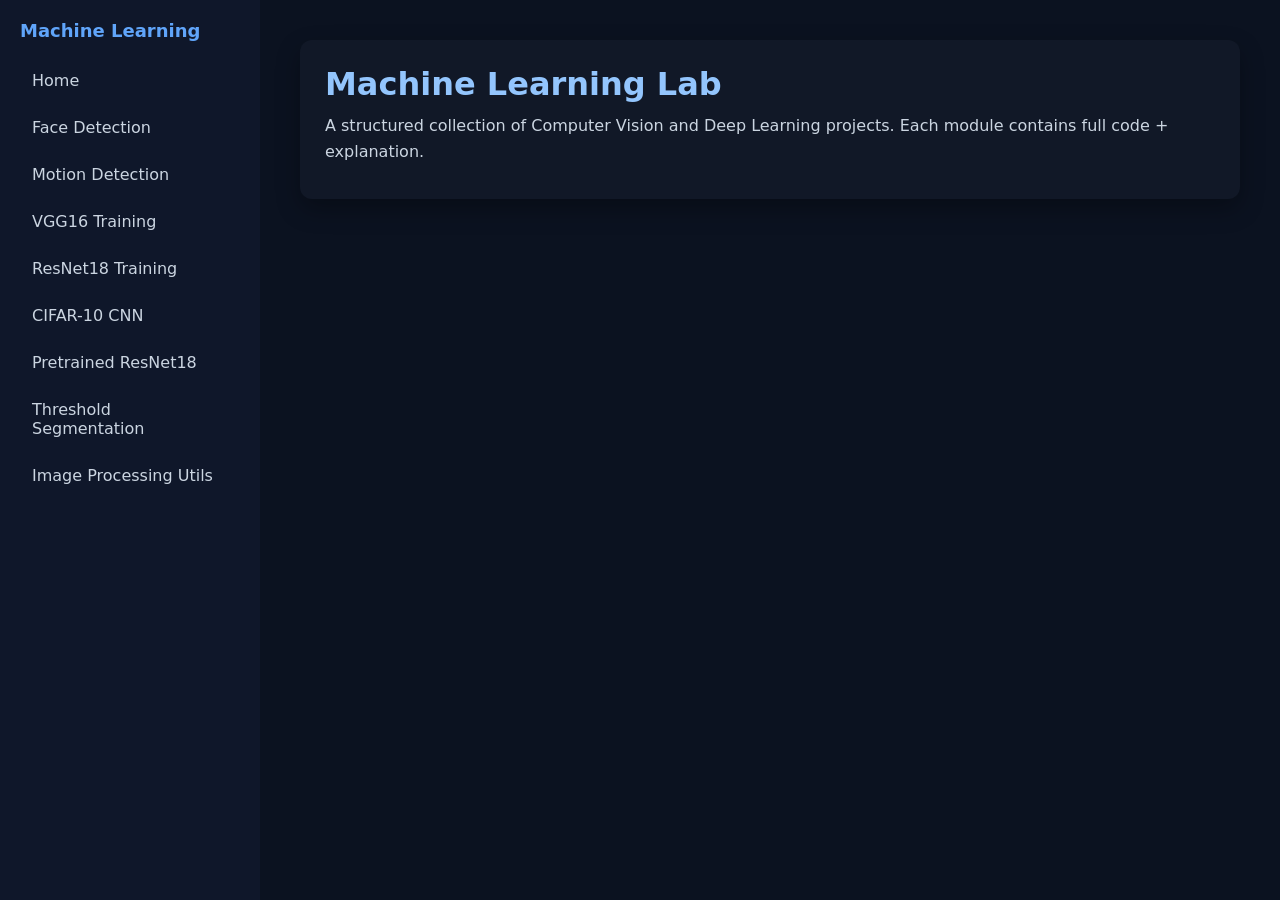
<file: index.html>
<!doctype html>
<html>
  <head>
    <title>Machine Learning</title>
    <link rel="stylesheet" href="style.css" />
  </head>
  <body>
    <div class="sidebar">
      <h2>Machine Learning</h2>

      <a href="index.html">Home</a>
      <a href="face-detection.html">Face Detection</a>
      <a href="motion-detection.html">Motion Detection</a>
      <a href="vgg16-training.html">VGG16 Training</a>
      <a href="resnet18-training.html">ResNet18 Training</a
      ><a href="cifar10-cnn.html">CIFAR-10 CNN</a
      ><a href="pretrained-resnet18.html">Pretrained ResNet18</a
      ><a href="threshold-segmentation.html">Threshold Segmentation</a
      ><a href="image-utils.html">Image Processing Utils</a>
    </div>

    <main>
      <div class="card">
        <h1>Machine Learning Lab</h1>

        <p>
          A structured collection of Computer Vision and Deep Learning projects.
          Each module contains full code + explanation.
        </p>
      </div>
    </main>
  </body>
</html>
</file>
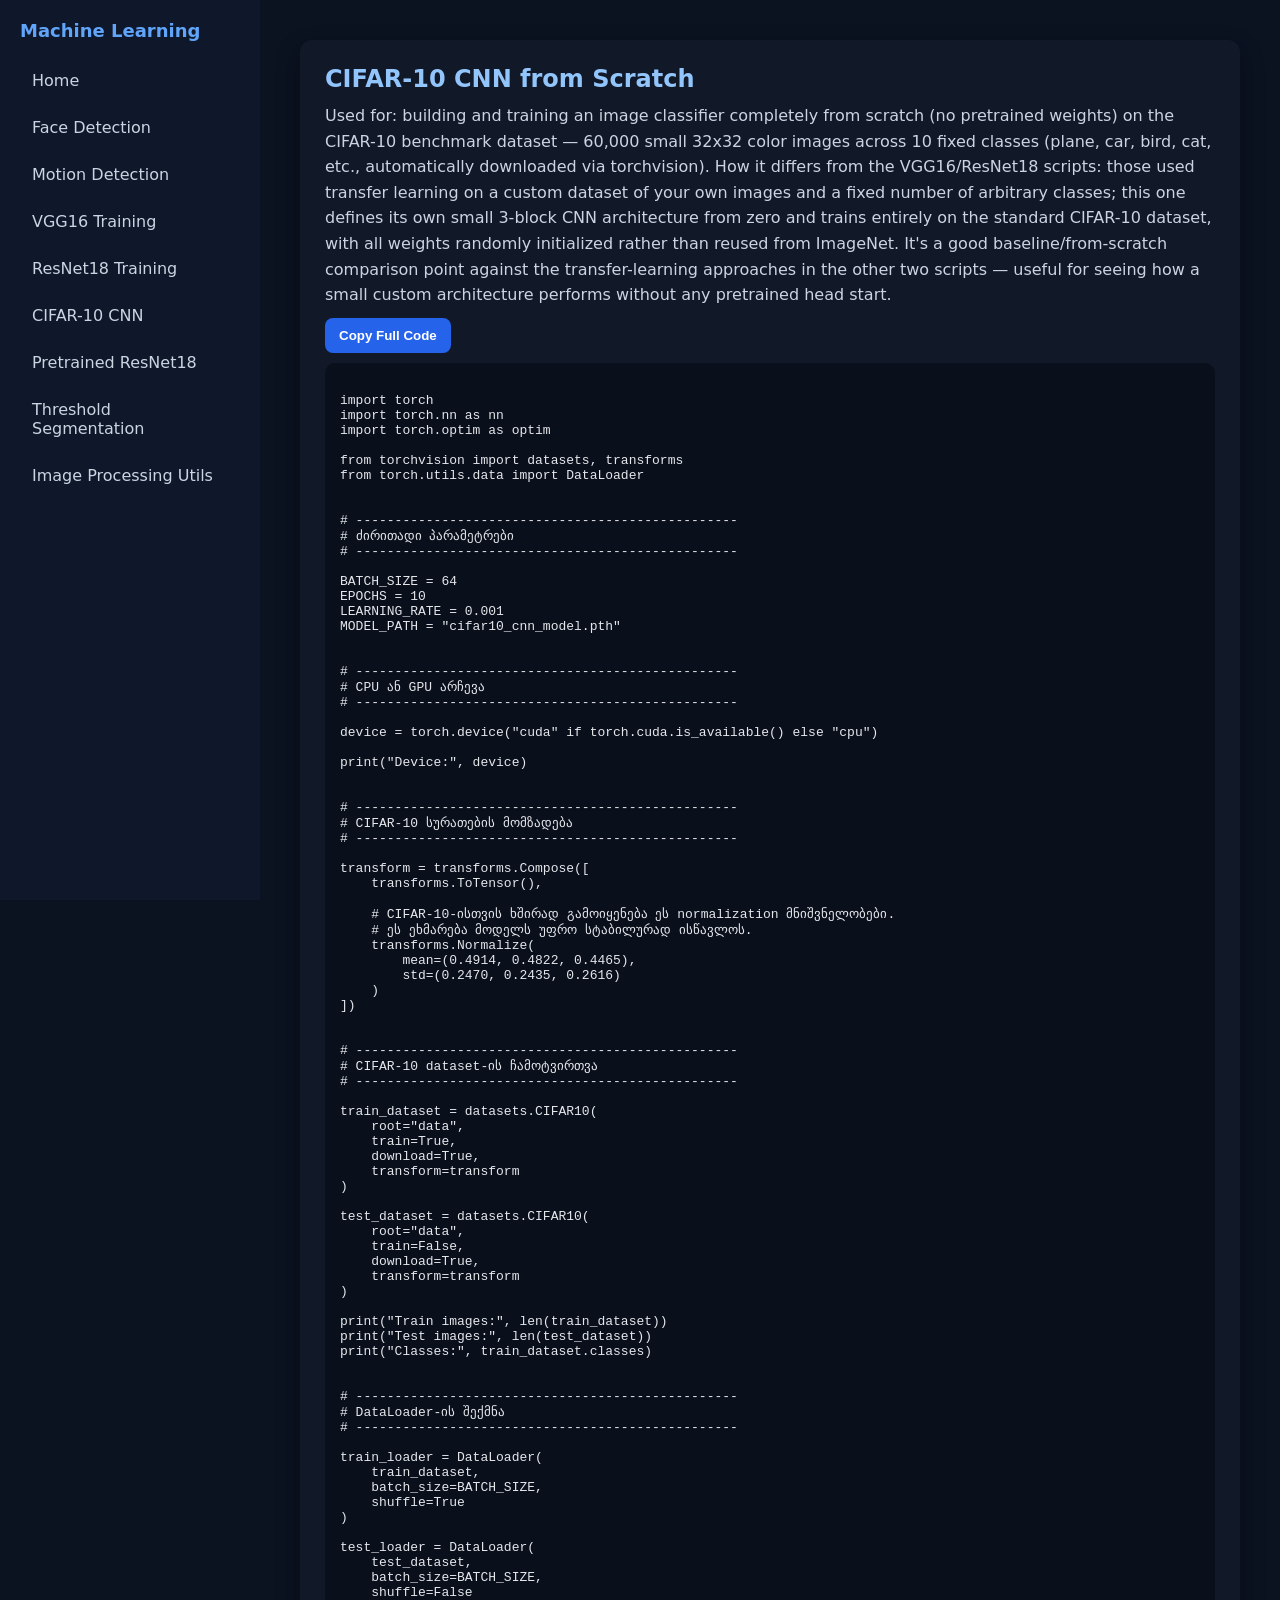
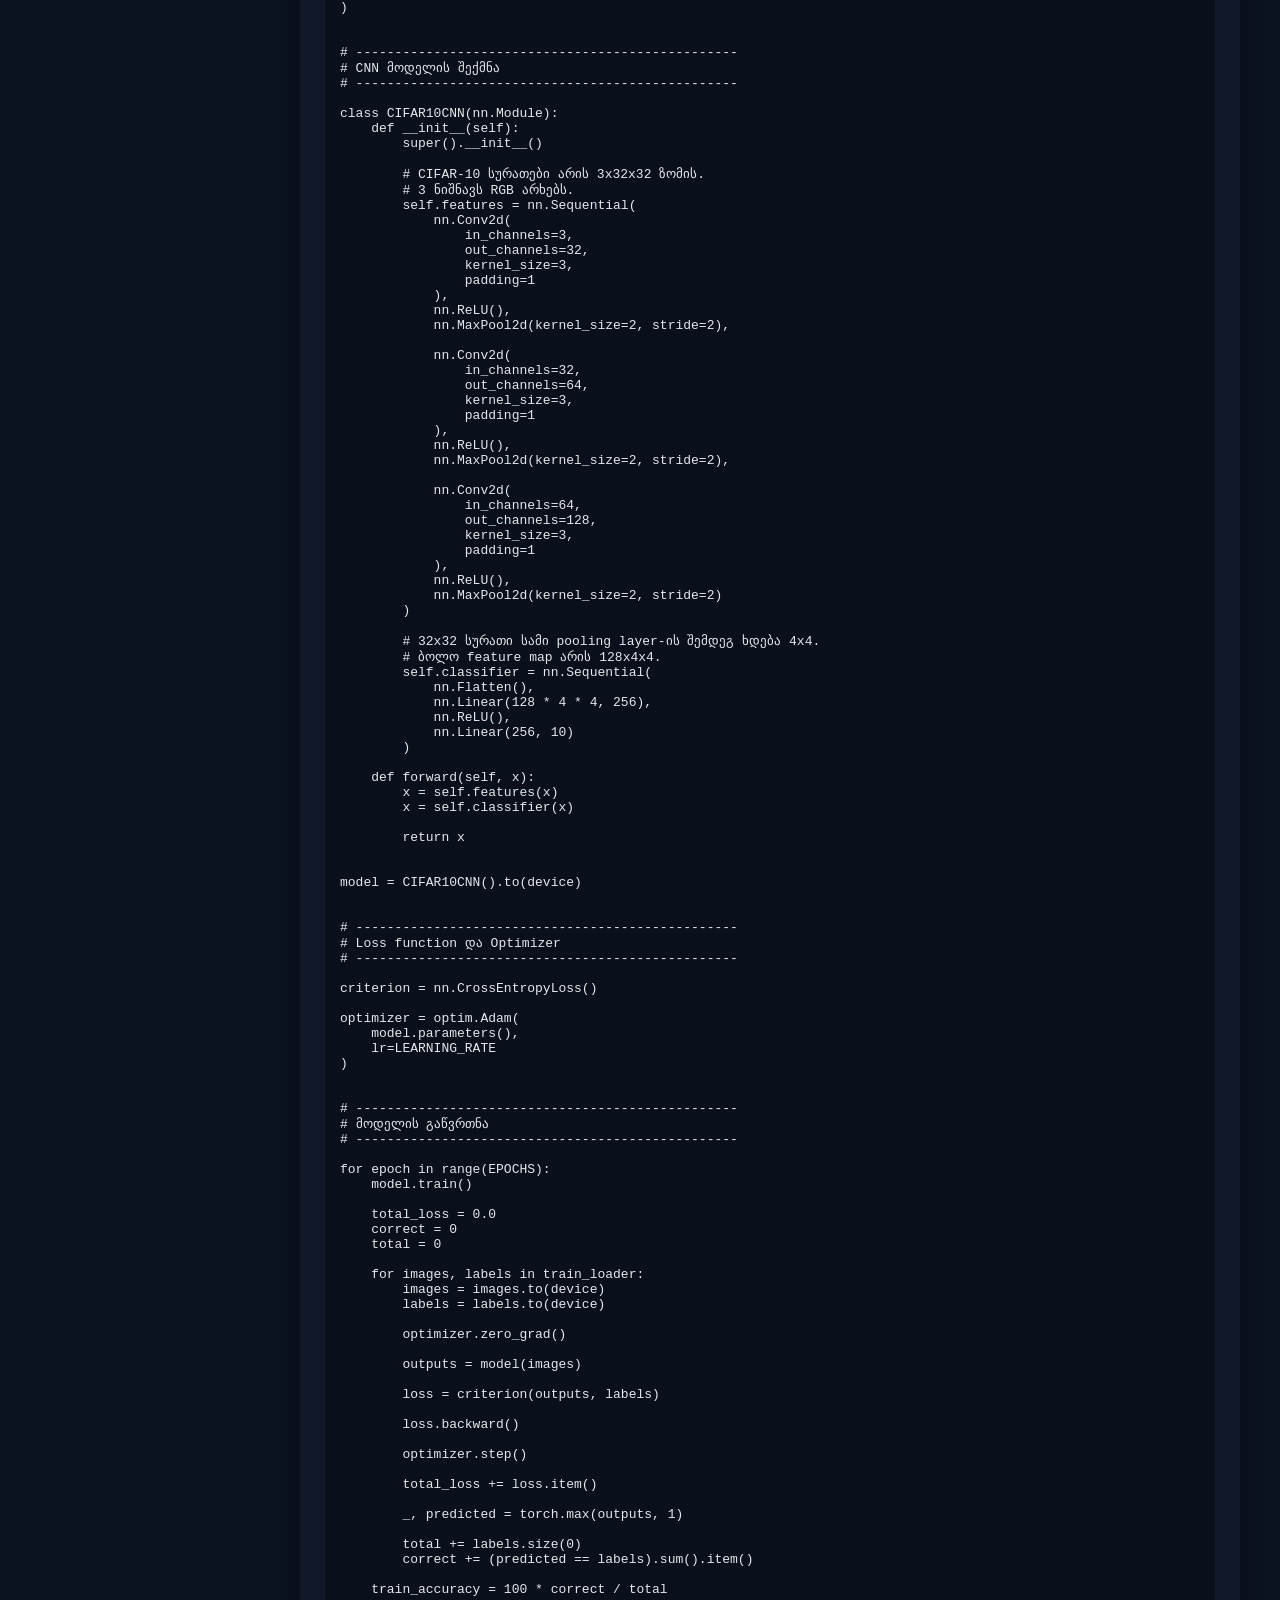
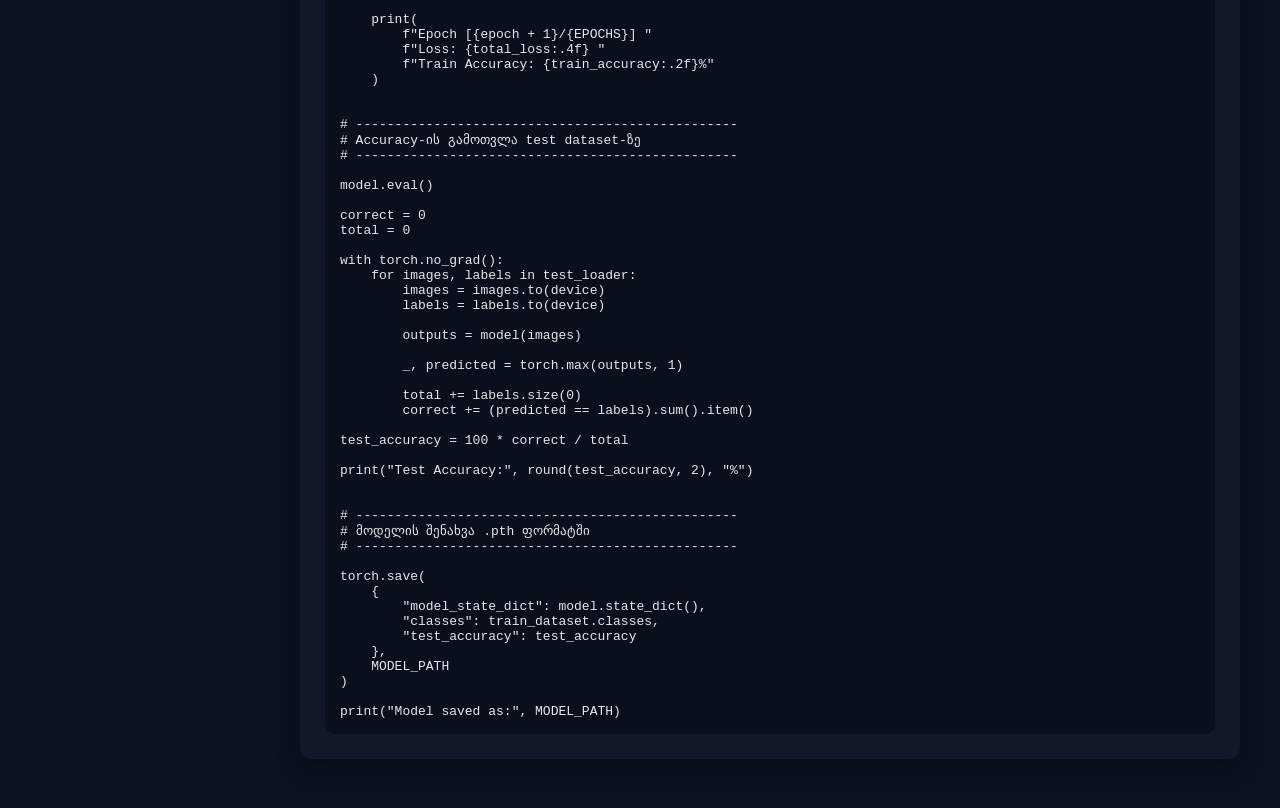
<file: cifar10-cnn.html>
<!doctype html>
<html>
  <head>
    <title>CIFAR-10 CNN</title>
    <link rel="stylesheet" href="style.css" />
  </head>

  <body>
    <div class="sidebar">
      <h2>Machine Learning</h2>

      <a href="index.html">Home</a>
      <a href="face-detection.html">Face Detection</a>
      <a href="motion-detection.html">Motion Detection</a>
      <a href="vgg16-training.html">VGG16 Training</a>
      <a href="resnet18-training.html">ResNet18 Training</a
      ><a href="cifar10-cnn.html">CIFAR-10 CNN</a
      ><a href="pretrained-resnet18.html">Pretrained ResNet18</a
      ><a href="threshold-segmentation.html">Threshold Segmentation</a
      ><a href="image-utils.html">Image Processing Utils</a>
    </div>

    <main>
      <div class="card">
        <h2>CIFAR-10 CNN from Scratch</h2>

        <p>
          Used for: building and training an image classifier completely from
          scratch (no pretrained weights) on the CIFAR-10 benchmark dataset —
          60,000 small 32x32 color images across 10 fixed classes (plane, car,
          bird, cat, etc., automatically downloaded via torchvision). How it
          differs from the VGG16/ResNet18 scripts: those used transfer learning
          on a custom dataset of your own images and a fixed number of arbitrary
          classes; this one defines its own small 3-block CNN architecture from
          zero and trains entirely on the standard CIFAR-10 dataset, with all
          weights randomly initialized rather than reused from ImageNet. It's a
          good baseline/from-scratch comparison point against the
          transfer-learning approaches in the other two scripts — useful for
          seeing how a small custom architecture performs without any pretrained
          head start.
        </p>

        <button class="copy-btn" onclick="copyCode()">Copy Full Code</button>

        <pre><code id="code">
import torch
import torch.nn as nn
import torch.optim as optim

from torchvision import datasets, transforms
from torch.utils.data import DataLoader


# -------------------------------------------------
# ძირითადი პარამეტრები
# -------------------------------------------------

BATCH_SIZE = 64
EPOCHS = 10
LEARNING_RATE = 0.001
MODEL_PATH = "cifar10_cnn_model.pth"


# -------------------------------------------------
# CPU ან GPU არჩევა
# -------------------------------------------------

device = torch.device("cuda" if torch.cuda.is_available() else "cpu")

print("Device:", device)


# -------------------------------------------------
# CIFAR-10 სურათების მომზადება
# -------------------------------------------------

transform = transforms.Compose([
    transforms.ToTensor(),

    # CIFAR-10-ისთვის ხშირად გამოიყენება ეს normalization მნიშვნელობები.
    # ეს ეხმარება მოდელს უფრო სტაბილურად ისწავლოს.
    transforms.Normalize(
        mean=(0.4914, 0.4822, 0.4465),
        std=(0.2470, 0.2435, 0.2616)
    )
])


# -------------------------------------------------
# CIFAR-10 dataset-ის ჩამოტვირთვა
# -------------------------------------------------

train_dataset = datasets.CIFAR10(
    root="data",
    train=True,
    download=True,
    transform=transform
)

test_dataset = datasets.CIFAR10(
    root="data",
    train=False,
    download=True,
    transform=transform
)

print("Train images:", len(train_dataset))
print("Test images:", len(test_dataset))
print("Classes:", train_dataset.classes)


# -------------------------------------------------
# DataLoader-ის შექმნა
# -------------------------------------------------

train_loader = DataLoader(
    train_dataset,
    batch_size=BATCH_SIZE,
    shuffle=True
)

test_loader = DataLoader(
    test_dataset,
    batch_size=BATCH_SIZE,
    shuffle=False
)


# -------------------------------------------------
# CNN მოდელის შექმნა
# -------------------------------------------------

class CIFAR10CNN(nn.Module):
    def __init__(self):
        super().__init__()

        # CIFAR-10 სურათები არის 3x32x32 ზომის.
        # 3 ნიშნავს RGB არხებს.
        self.features = nn.Sequential(
            nn.Conv2d(
                in_channels=3,
                out_channels=32,
                kernel_size=3,
                padding=1
            ),
            nn.ReLU(),
            nn.MaxPool2d(kernel_size=2, stride=2),

            nn.Conv2d(
                in_channels=32,
                out_channels=64,
                kernel_size=3,
                padding=1
            ),
            nn.ReLU(),
            nn.MaxPool2d(kernel_size=2, stride=2),

            nn.Conv2d(
                in_channels=64,
                out_channels=128,
                kernel_size=3,
                padding=1
            ),
            nn.ReLU(),
            nn.MaxPool2d(kernel_size=2, stride=2)
        )

        # 32x32 სურათი სამი pooling layer-ის შემდეგ ხდება 4x4.
        # ბოლო feature map არის 128x4x4.
        self.classifier = nn.Sequential(
            nn.Flatten(),
            nn.Linear(128 * 4 * 4, 256),
            nn.ReLU(),
            nn.Linear(256, 10)
        )

    def forward(self, x):
        x = self.features(x)
        x = self.classifier(x)

        return x


model = CIFAR10CNN().to(device)


# -------------------------------------------------
# Loss function და Optimizer
# -------------------------------------------------

criterion = nn.CrossEntropyLoss()

optimizer = optim.Adam(
    model.parameters(),
    lr=LEARNING_RATE
)


# -------------------------------------------------
# მოდელის გაწვრთნა
# -------------------------------------------------

for epoch in range(EPOCHS):
    model.train()

    total_loss = 0.0
    correct = 0
    total = 0

    for images, labels in train_loader:
        images = images.to(device)
        labels = labels.to(device)

        optimizer.zero_grad()

        outputs = model(images)

        loss = criterion(outputs, labels)

        loss.backward()

        optimizer.step()

        total_loss += loss.item()

        _, predicted = torch.max(outputs, 1)

        total += labels.size(0)
        correct += (predicted == labels).sum().item()

    train_accuracy = 100 * correct / total

    print(
        f"Epoch [{epoch + 1}/{EPOCHS}] "
        f"Loss: {total_loss:.4f} "
        f"Train Accuracy: {train_accuracy:.2f}%"
    )


# -------------------------------------------------
# Accuracy-ის გამოთვლა test dataset-ზე
# -------------------------------------------------

model.eval()

correct = 0
total = 0

with torch.no_grad():
    for images, labels in test_loader:
        images = images.to(device)
        labels = labels.to(device)

        outputs = model(images)

        _, predicted = torch.max(outputs, 1)

        total += labels.size(0)
        correct += (predicted == labels).sum().item()

test_accuracy = 100 * correct / total

print("Test Accuracy:", round(test_accuracy, 2), "%")


# -------------------------------------------------
# მოდელის შენახვა .pth ფორმატში
# -------------------------------------------------

torch.save(
    {
        "model_state_dict": model.state_dict(),
        "classes": train_dataset.classes,
        "test_accuracy": test_accuracy
    },
    MODEL_PATH
)

print("Model saved as:", MODEL_PATH)
</code></pre>
      </div>
    </main>

    <script>
      function copyCode() {
        navigator.clipboard.writeText(
          document.getElementById("code").innerText,
        );
      }
    </script>
  </body>
</html>
</file>
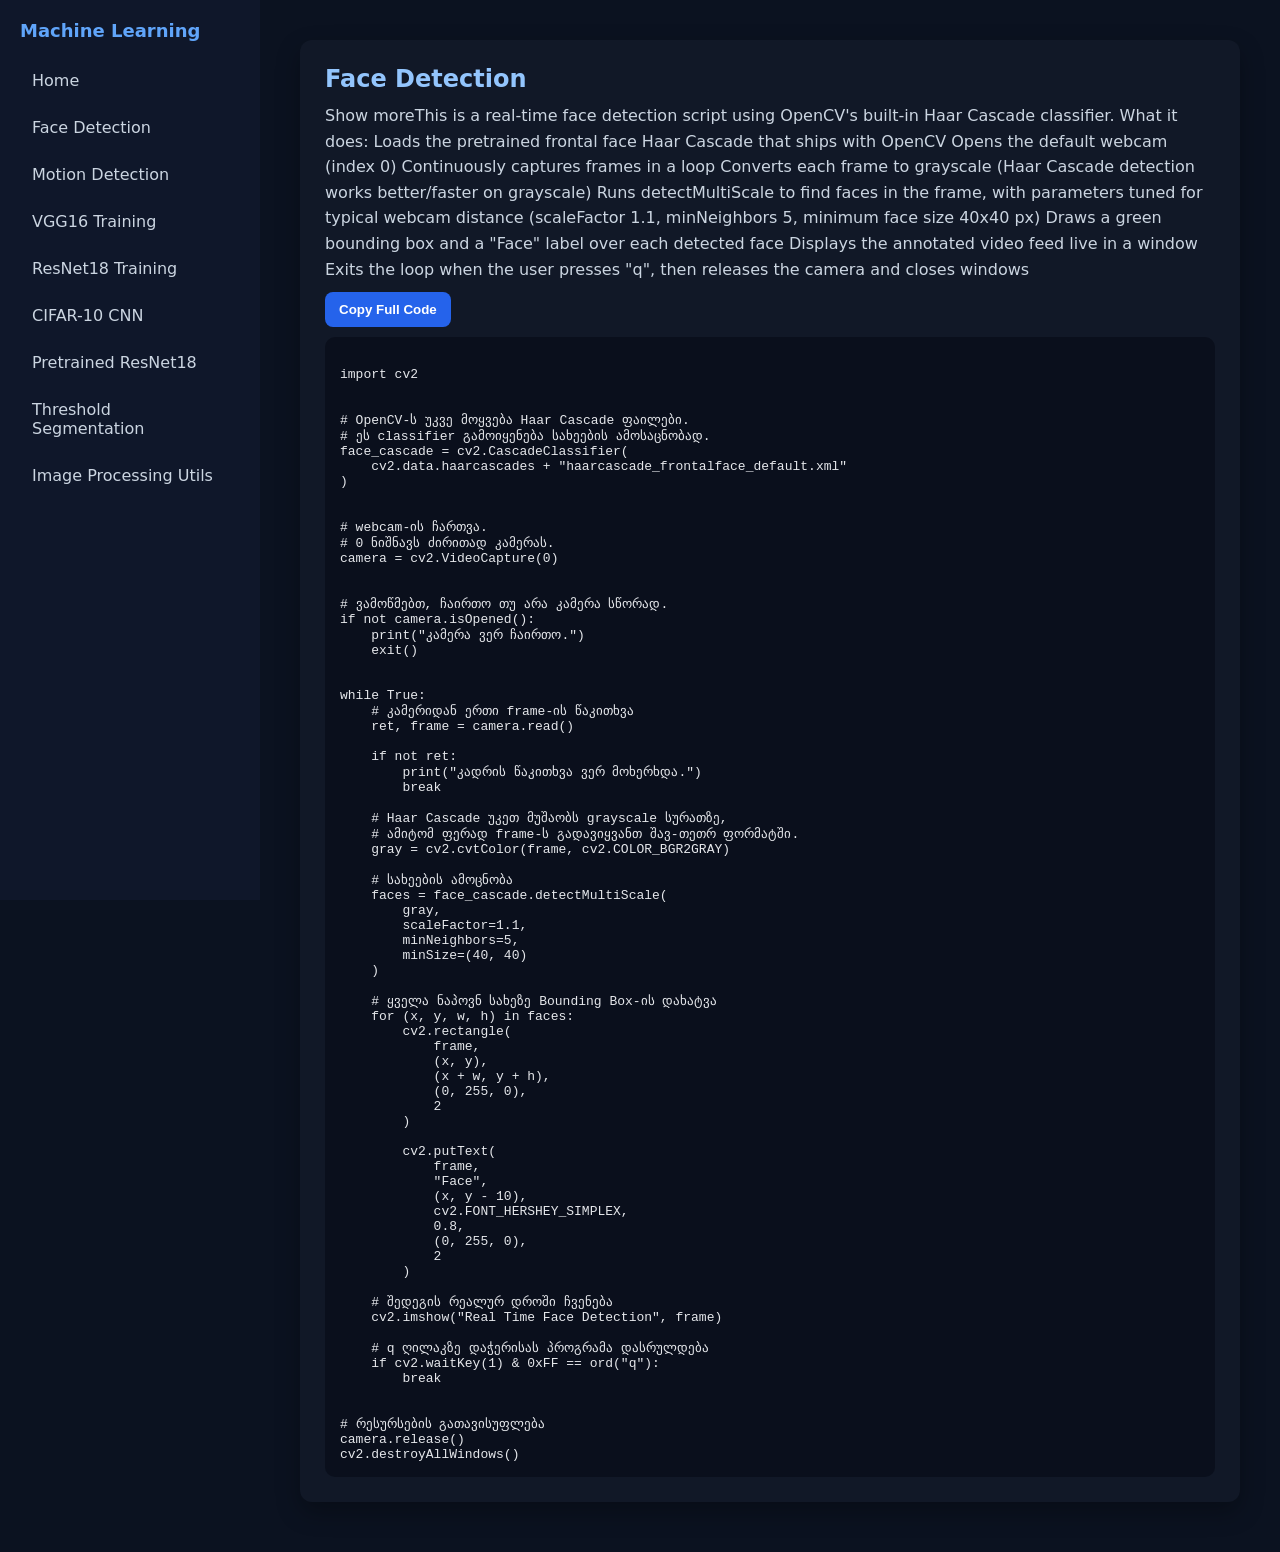
<file: face-detection.html>
<!doctype html>
<html>
  <head>
    <title>Face Detection</title>
    <link rel="stylesheet" href="style.css" />
  </head>
  <body>
    <div class="sidebar">
      <h2>Machine Learning</h2>
      <a href="index.html">Home</a>
      <a href="face-detection.html">Face Detection</a>
      <a href="motion-detection.html">Motion Detection</a>
      <a href="vgg16-training.html">VGG16 Training</a>
      <a href="resnet18-training.html">ResNet18 Training</a
      ><a href="cifar10-cnn.html">CIFAR-10 CNN</a
      ><a href="pretrained-resnet18.html">Pretrained ResNet18</a
      ><a href="threshold-segmentation.html">Threshold Segmentation</a
      ><a href="image-utils.html">Image Processing Utils</a>
    </div>

    <main>
      <div class="card">
        <h2>Face Detection</h2>

        <p>
          Show moreThis is a real-time face detection script using OpenCV's
          built-in Haar Cascade classifier. What it does: Loads the pretrained
          frontal face Haar Cascade that ships with OpenCV Opens the default
          webcam (index 0) Continuously captures frames in a loop Converts each
          frame to grayscale (Haar Cascade detection works better/faster on
          grayscale) Runs detectMultiScale to find faces in the frame, with
          parameters tuned for typical webcam distance (scaleFactor 1.1,
          minNeighbors 5, minimum face size 40x40 px) Draws a green bounding box
          and a "Face" label over each detected face Displays the annotated
          video feed live in a window Exits the loop when the user presses "q",
          then releases the camera and closes windows
        </p>

        <button class="copy-btn" onclick="copyCode()">Copy Full Code</button>

        <pre><code id="code">
import cv2


# OpenCV-ს უკვე მოყვება Haar Cascade ფაილები.
# ეს classifier გამოიყენება სახეების ამოსაცნობად.
face_cascade = cv2.CascadeClassifier(
    cv2.data.haarcascades + "haarcascade_frontalface_default.xml"
)


# webcam-ის ჩართვა.
# 0 ნიშნავს ძირითად კამერას.
camera = cv2.VideoCapture(0)


# ვამოწმებთ, ჩაირთო თუ არა კამერა სწორად.
if not camera.isOpened():
    print("კამერა ვერ ჩაირთო.")
    exit()


while True:
    # კამერიდან ერთი frame-ის წაკითხვა
    ret, frame = camera.read()

    if not ret:
        print("კადრის წაკითხვა ვერ მოხერხდა.")
        break

    # Haar Cascade უკეთ მუშაობს grayscale სურათზე,
    # ამიტომ ფერად frame-ს გადავიყვანთ შავ-თეთრ ფორმატში.
    gray = cv2.cvtColor(frame, cv2.COLOR_BGR2GRAY)

    # სახეების ამოცნობა
    faces = face_cascade.detectMultiScale(
        gray,
        scaleFactor=1.1,
        minNeighbors=5,
        minSize=(40, 40)
    )

    # ყველა ნაპოვნ სახეზე Bounding Box-ის დახატვა
    for (x, y, w, h) in faces:
        cv2.rectangle(
            frame,
            (x, y),
            (x + w, y + h),
            (0, 255, 0),
            2
        )

        cv2.putText(
            frame,
            "Face",
            (x, y - 10),
            cv2.FONT_HERSHEY_SIMPLEX,
            0.8,
            (0, 255, 0),
            2
        )

    # შედეგის რეალურ დროში ჩვენება
    cv2.imshow("Real Time Face Detection", frame)

    # q ღილაკზე დაჭერისას პროგრამა დასრულდება
    if cv2.waitKey(1) & 0xFF == ord("q"):
        break


# რესურსების გათავისუფლება
camera.release()
cv2.destroyAllWindows()
</code></pre>
      </div>
    </main>

    <script>
      function copyCode() {
        navigator.clipboard.writeText(
          document.getElementById("code").innerText,
        );
      }
    </script>
  </body>
</html>
</file>
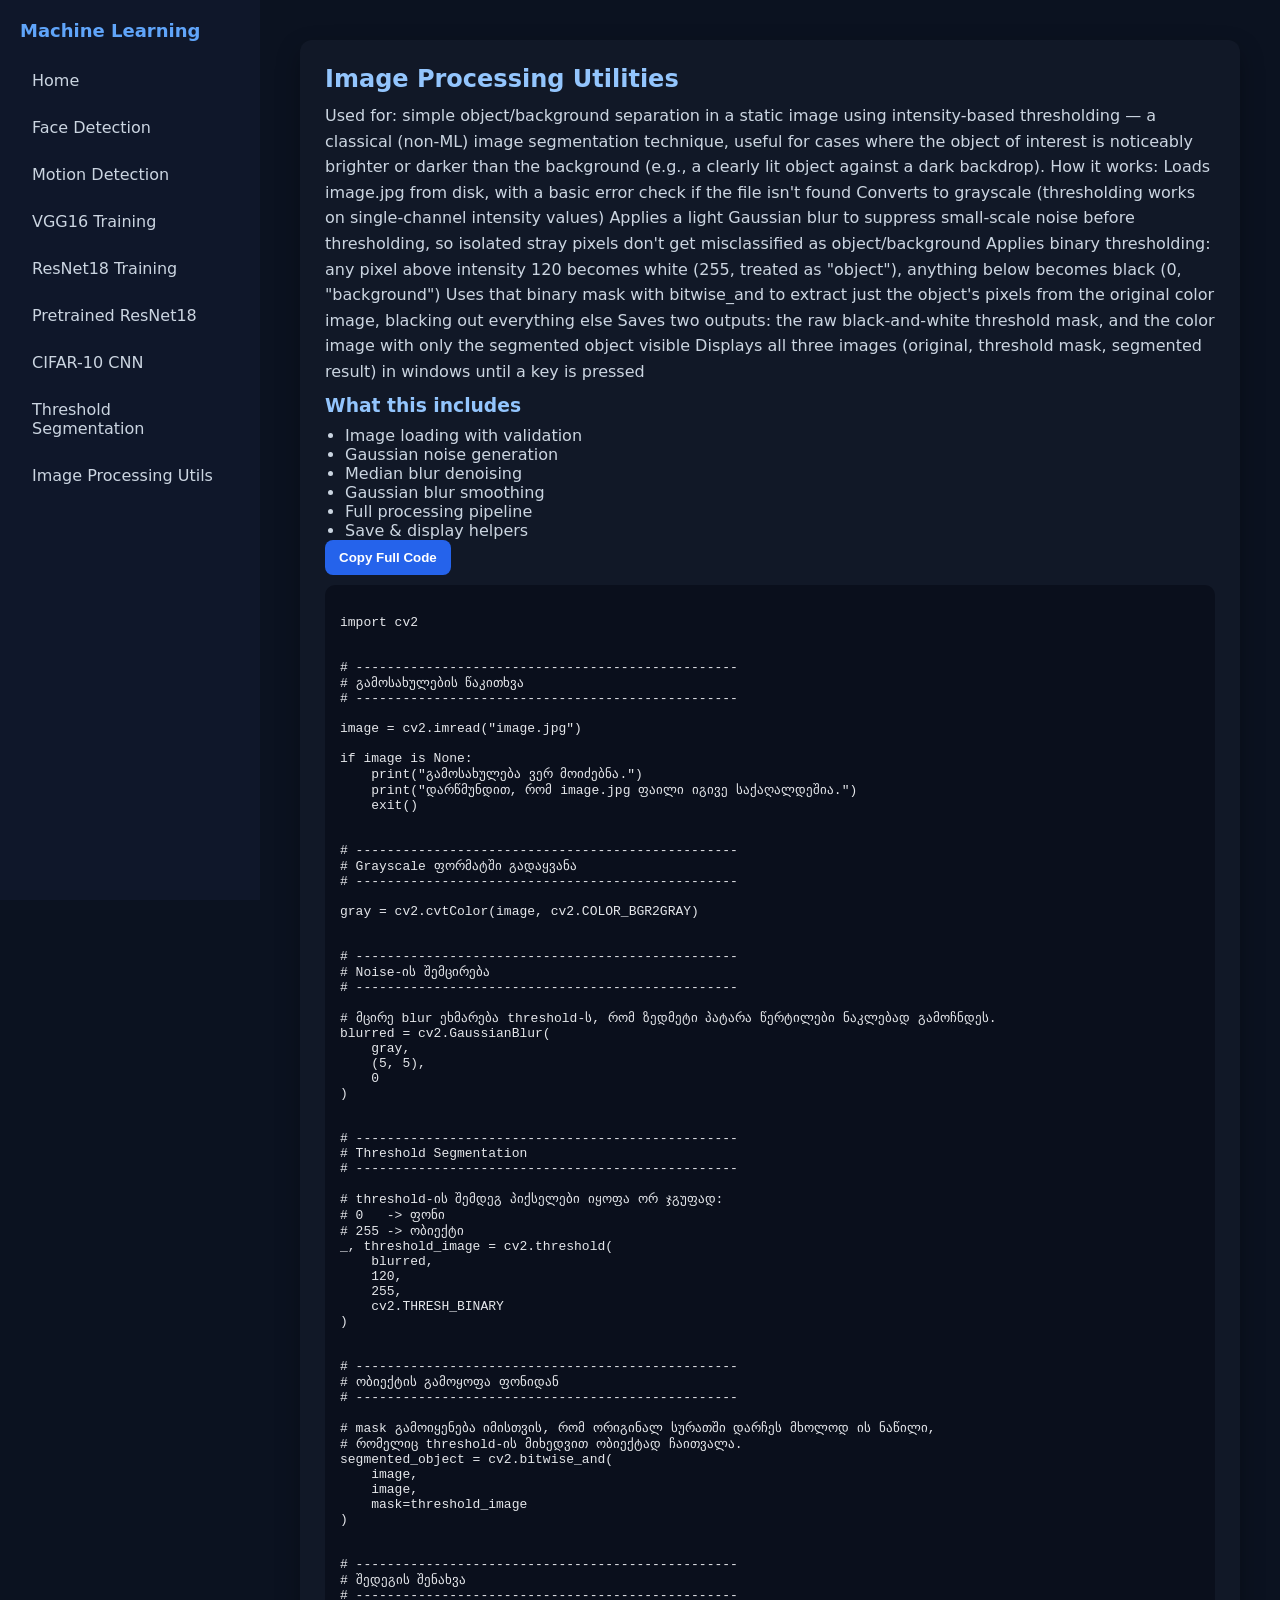
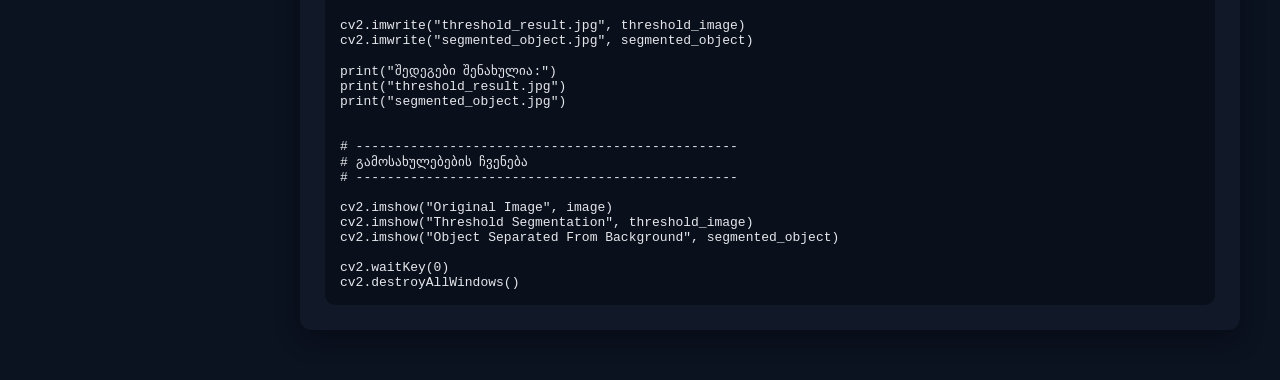
<file: image-utils.html>
<!doctype html>
<html>
  <head>
    <title>Image Processing Utils</title>
    <link rel="stylesheet" href="style.css" />
  </head>

  <body>
    <div class="sidebar">
      <h2>Machine Learning</h2>

      <a href="index.html">Home</a>
      <a href="face-detection.html">Face Detection</a>
      <a href="motion-detection.html">Motion Detection</a>
      <a href="vgg16-training.html">VGG16 Training</a>
      <a href="resnet18-training.html">ResNet18 Training</a>
      <a href="pretrained-resnet18.html">Pretrained ResNet18</a>
      <a href="cifar10-cnn.html">CIFAR-10 CNN</a>
      <a href="threshold-segmentation.html">Threshold Segmentation</a>
      <a href="image-utils.html">Image Processing Utils</a>
    </div>

    <main>
      <div class="card">
        <h2>Image Processing Utilities</h2>

        <p>
          Used for: simple object/background separation in a static image using
          intensity-based thresholding — a classical (non-ML) image segmentation
          technique, useful for cases where the object of interest is noticeably
          brighter or darker than the background (e.g., a clearly lit object
          against a dark backdrop). How it works: Loads image.jpg from disk,
          with a basic error check if the file isn't found Converts to grayscale
          (thresholding works on single-channel intensity values) Applies a
          light Gaussian blur to suppress small-scale noise before thresholding,
          so isolated stray pixels don't get misclassified as object/background
          Applies binary thresholding: any pixel above intensity 120 becomes
          white (255, treated as "object"), anything below becomes black (0,
          "background") Uses that binary mask with bitwise_and to extract just
          the object's pixels from the original color image, blacking out
          everything else Saves two outputs: the raw black-and-white threshold
          mask, and the color image with only the segmented object visible
          Displays all three images (original, threshold mask, segmented result)
          in windows until a key is pressed
        </p>

        <h3>What this includes</h3>

        <ul>
          <li>Image loading with validation</li>
          <li>Gaussian noise generation</li>
          <li>Median blur denoising</li>
          <li>Gaussian blur smoothing</li>
          <li>Full processing pipeline</li>
          <li>Save & display helpers</li>
        </ul>

        <button class="copy-btn" onclick="copyCode()">Copy Full Code</button>

        <pre><code id="code">
import cv2


# -------------------------------------------------
# გამოსახულების წაკითხვა
# -------------------------------------------------

image = cv2.imread("image.jpg")

if image is None:
    print("გამოსახულება ვერ მოიძებნა.")
    print("დარწმუნდით, რომ image.jpg ფაილი იგივე საქაღალდეშია.")
    exit()


# -------------------------------------------------
# Grayscale ფორმატში გადაყვანა
# -------------------------------------------------

gray = cv2.cvtColor(image, cv2.COLOR_BGR2GRAY)


# -------------------------------------------------
# Noise-ის შემცირება
# -------------------------------------------------

# მცირე blur ეხმარება threshold-ს, რომ ზედმეტი პატარა წერტილები ნაკლებად გამოჩნდეს.
blurred = cv2.GaussianBlur(
    gray,
    (5, 5),
    0
)


# -------------------------------------------------
# Threshold Segmentation
# -------------------------------------------------

# threshold-ის შემდეგ პიქსელები იყოფა ორ ჯგუფად:
# 0   -> ფონი
# 255 -> ობიექტი
_, threshold_image = cv2.threshold(
    blurred,
    120,
    255,
    cv2.THRESH_BINARY
)


# -------------------------------------------------
# ობიექტის გამოყოფა ფონიდან
# -------------------------------------------------

# mask გამოიყენება იმისთვის, რომ ორიგინალ სურათში დარჩეს მხოლოდ ის ნაწილი,
# რომელიც threshold-ის მიხედვით ობიექტად ჩაითვალა.
segmented_object = cv2.bitwise_and(
    image,
    image,
    mask=threshold_image
)


# -------------------------------------------------
# შედეგის შენახვა
# -------------------------------------------------

cv2.imwrite("threshold_result.jpg", threshold_image)
cv2.imwrite("segmented_object.jpg", segmented_object)

print("შედეგები შენახულია:")
print("threshold_result.jpg")
print("segmented_object.jpg")


# -------------------------------------------------
# გამოსახულებების ჩვენება
# -------------------------------------------------

cv2.imshow("Original Image", image)
cv2.imshow("Threshold Segmentation", threshold_image)
cv2.imshow("Object Separated From Background", segmented_object)

cv2.waitKey(0)
cv2.destroyAllWindows()
</code></pre>
      </div>
    </main>

    <script>
      function copyCode() {
        navigator.clipboard.writeText(
          document.getElementById("code").innerText,
        );
      }
    </script>
  </body>
</html>
</file>
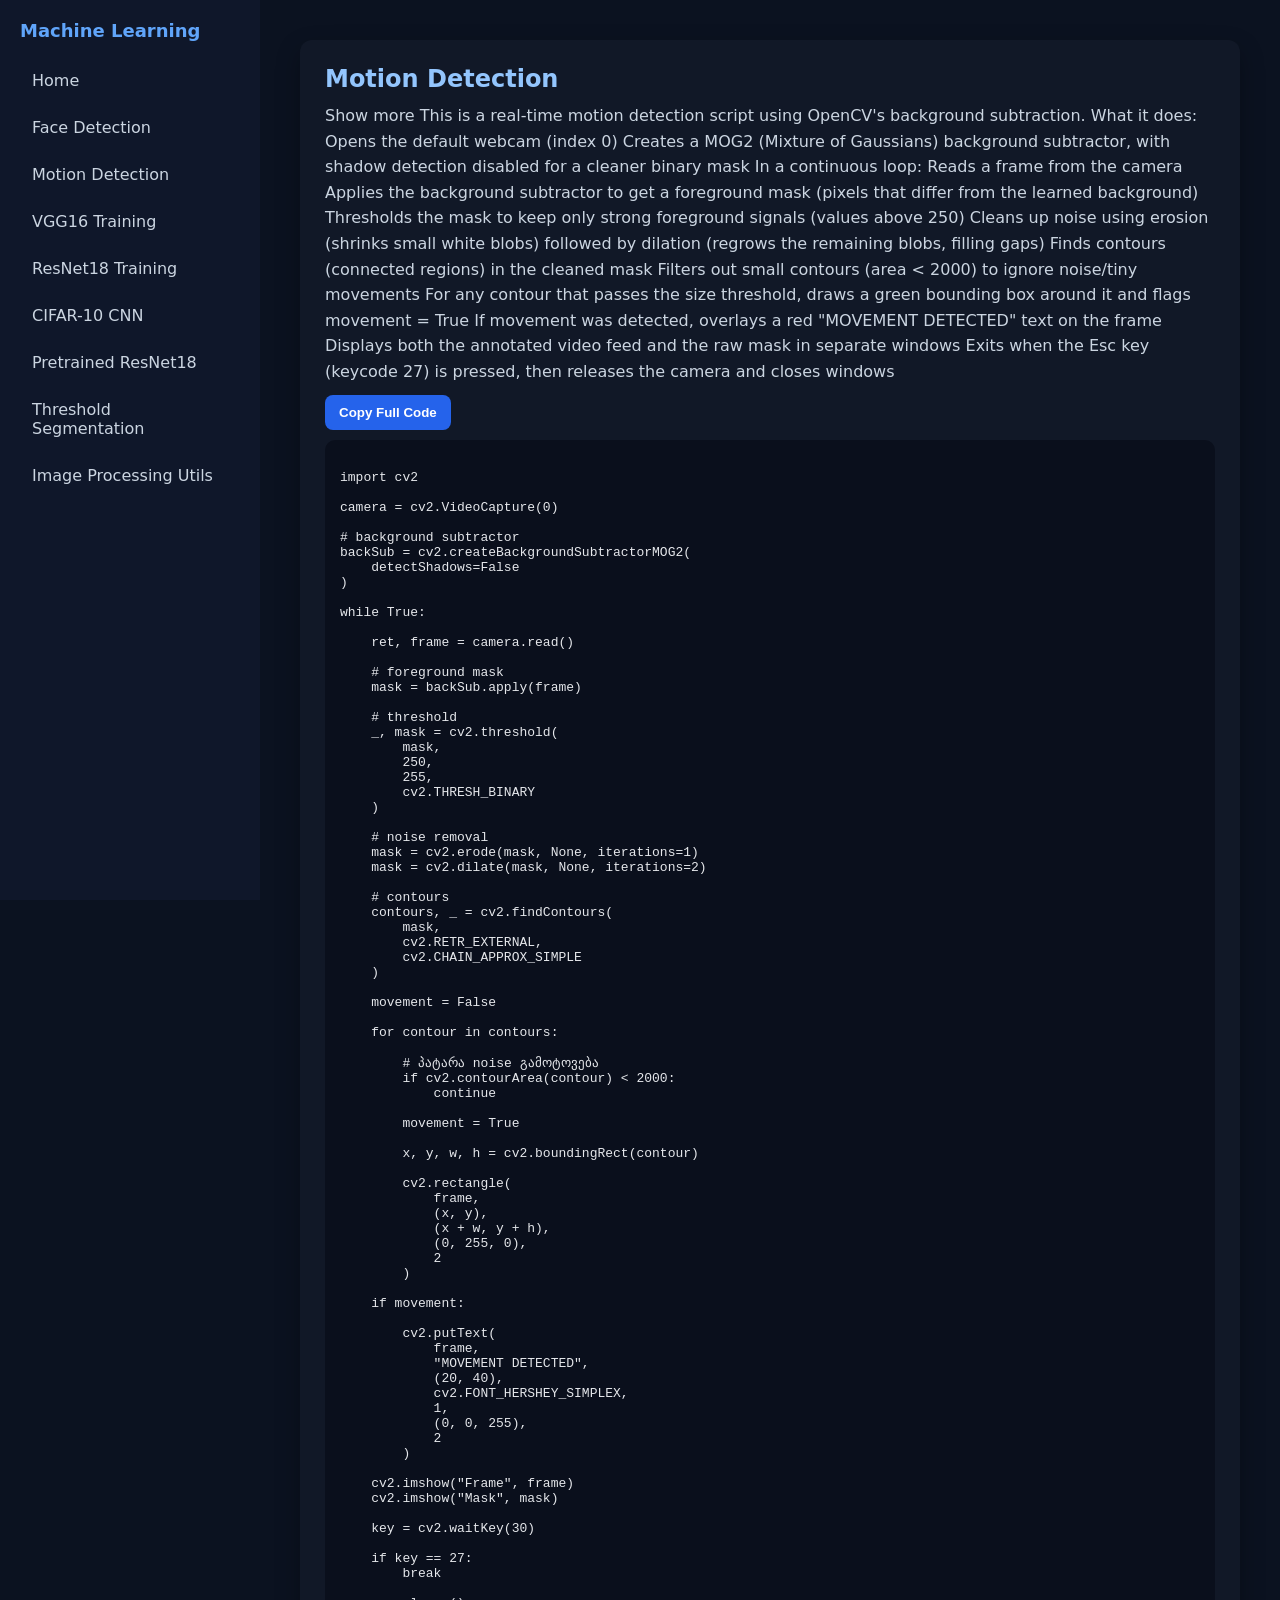
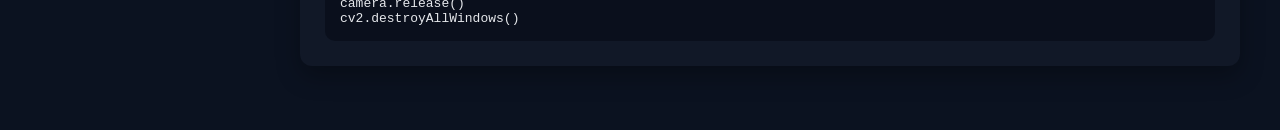
<file: motion-detection.html>
<!doctype html>
<html>
  <head>
    <title>Motion Detection</title>
    <link rel="stylesheet" href="style.css" />
  </head>
  <body>
    <div class="sidebar">
      <h2>Machine Learning</h2>
      <a href="index.html">Home</a>
      <a href="face-detection.html">Face Detection</a>
      <a href="motion-detection.html">Motion Detection</a>
      <a href="vgg16-training.html">VGG16 Training</a>

      <a href="resnet18-training.html">ResNet18 Training</a
      ><a href="cifar10-cnn.html">CIFAR-10 CNN</a
      ><a href="pretrained-resnet18.html">Pretrained ResNet18</a
      ><a href="threshold-segmentation.html">Threshold Segmentation</a
      ><a href="image-utils.html">Image Processing Utils</a>
    </div>

    <main>
      <div class="card">
        <h2>Motion Detection</h2>

        <p>
          Show more This is a real-time motion detection script using OpenCV's
          background subtraction. What it does: Opens the default webcam (index
          0) Creates a MOG2 (Mixture of Gaussians) background subtractor, with
          shadow detection disabled for a cleaner binary mask In a continuous
          loop: Reads a frame from the camera Applies the background subtractor
          to get a foreground mask (pixels that differ from the learned
          background) Thresholds the mask to keep only strong foreground signals
          (values above 250) Cleans up noise using erosion (shrinks small white
          blobs) followed by dilation (regrows the remaining blobs, filling
          gaps) Finds contours (connected regions) in the cleaned mask Filters
          out small contours (area < 2000) to ignore noise/tiny movements For
          any contour that passes the size threshold, draws a green bounding box
          around it and flags movement = True If movement was detected, overlays
          a red "MOVEMENT DETECTED" text on the frame Displays both the
          annotated video feed and the raw mask in separate windows Exits when
          the Esc key (keycode 27) is pressed, then releases the camera and
          closes windows
        </p>

        <button class="copy-btn" onclick="copyCode()">Copy Full Code</button>

        <pre><code id="code">
import cv2

camera = cv2.VideoCapture(0)

# background subtractor
backSub = cv2.createBackgroundSubtractorMOG2(
    detectShadows=False
)

while True:

    ret, frame = camera.read()

    # foreground mask
    mask = backSub.apply(frame)

    # threshold
    _, mask = cv2.threshold(
        mask,
        250,
        255,
        cv2.THRESH_BINARY
    )

    # noise removal
    mask = cv2.erode(mask, None, iterations=1)
    mask = cv2.dilate(mask, None, iterations=2)

    # contours
    contours, _ = cv2.findContours(
        mask,
        cv2.RETR_EXTERNAL,
        cv2.CHAIN_APPROX_SIMPLE
    )

    movement = False

    for contour in contours:

        # პატარა noise გამოტოვება
        if cv2.contourArea(contour) < 2000:
            continue

        movement = True

        x, y, w, h = cv2.boundingRect(contour)

        cv2.rectangle(
            frame,
            (x, y),
            (x + w, y + h),
            (0, 255, 0),
            2
        )

    if movement:

        cv2.putText(
            frame,
            "MOVEMENT DETECTED",
            (20, 40),
            cv2.FONT_HERSHEY_SIMPLEX,
            1,
            (0, 0, 255),
            2
        )

    cv2.imshow("Frame", frame)
    cv2.imshow("Mask", mask)

    key = cv2.waitKey(30)

    if key == 27:
        break

camera.release()
cv2.destroyAllWindows()
</code></pre>
      </div>
    </main>

    <script>
      function copyCode() {
        navigator.clipboard.writeText(
          document.getElementById("code").innerText,
        );
      }
    </script>
  </body>
</html>
</file>
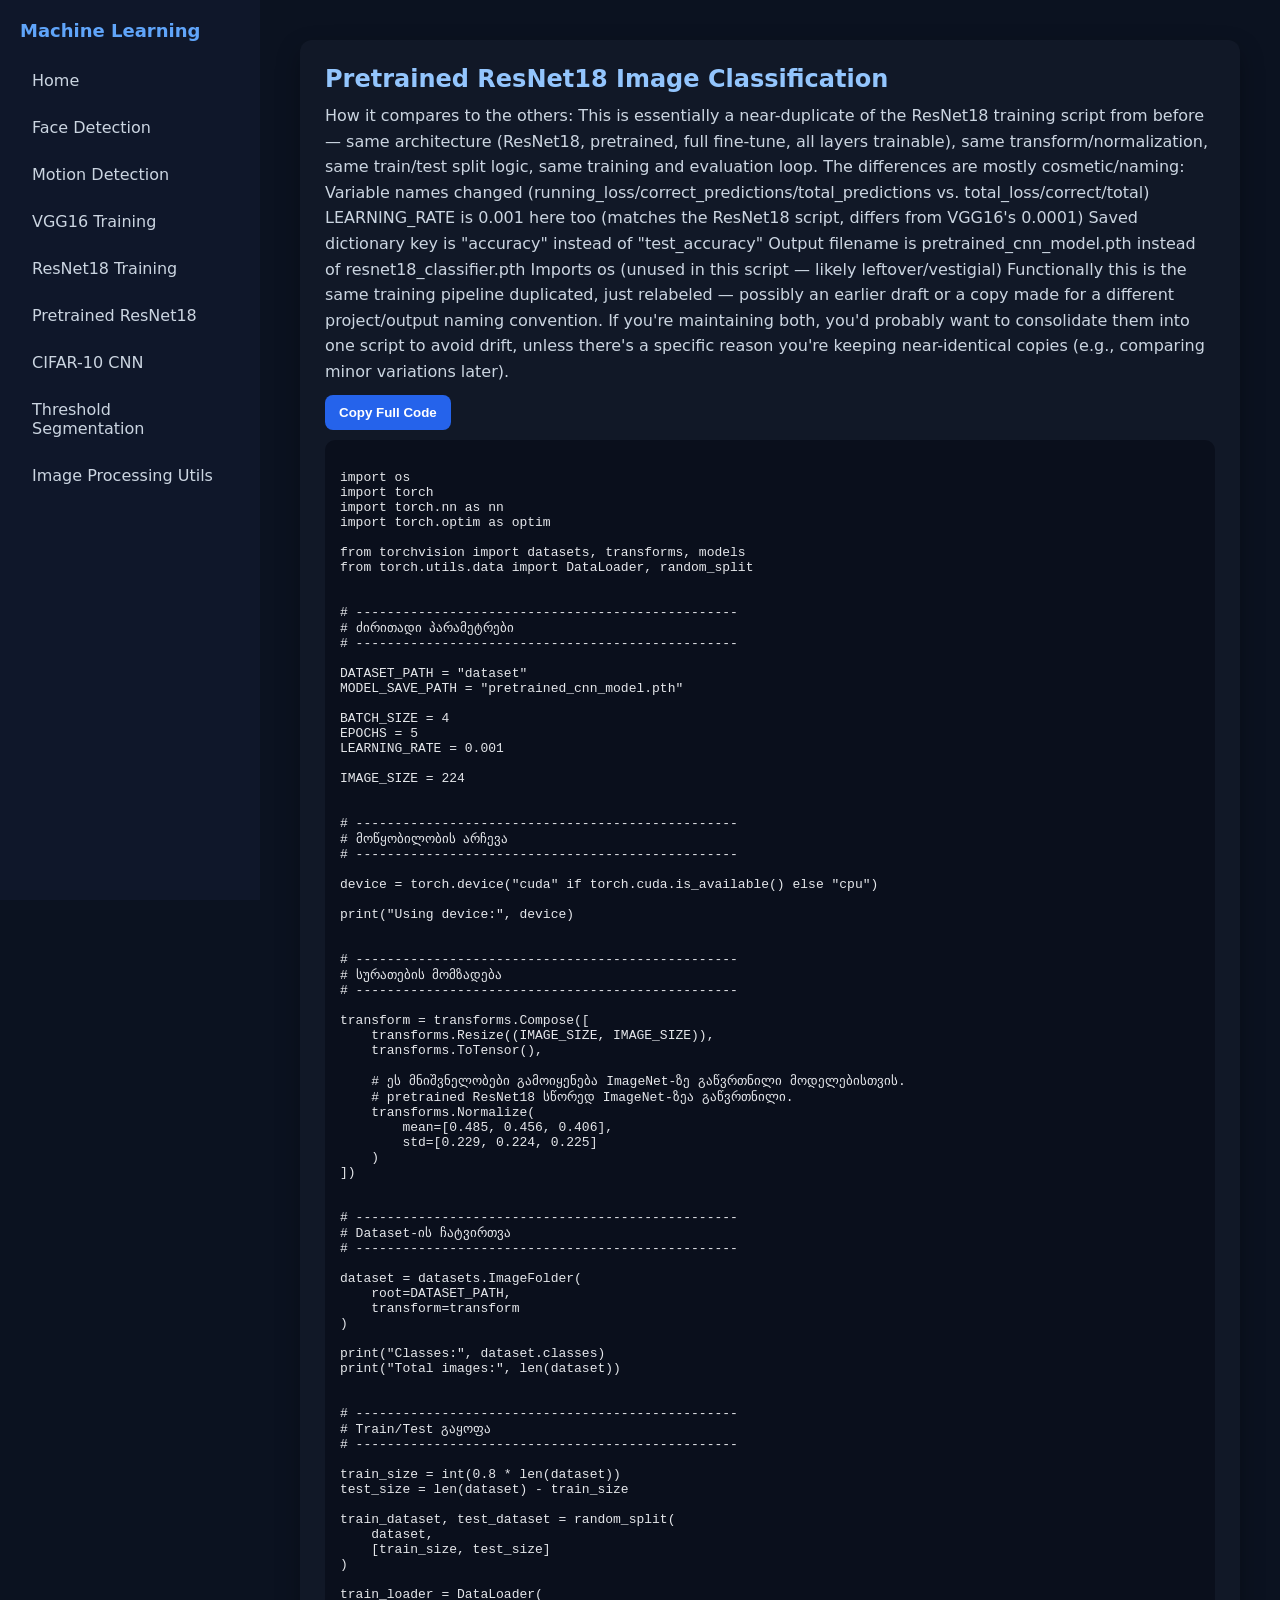
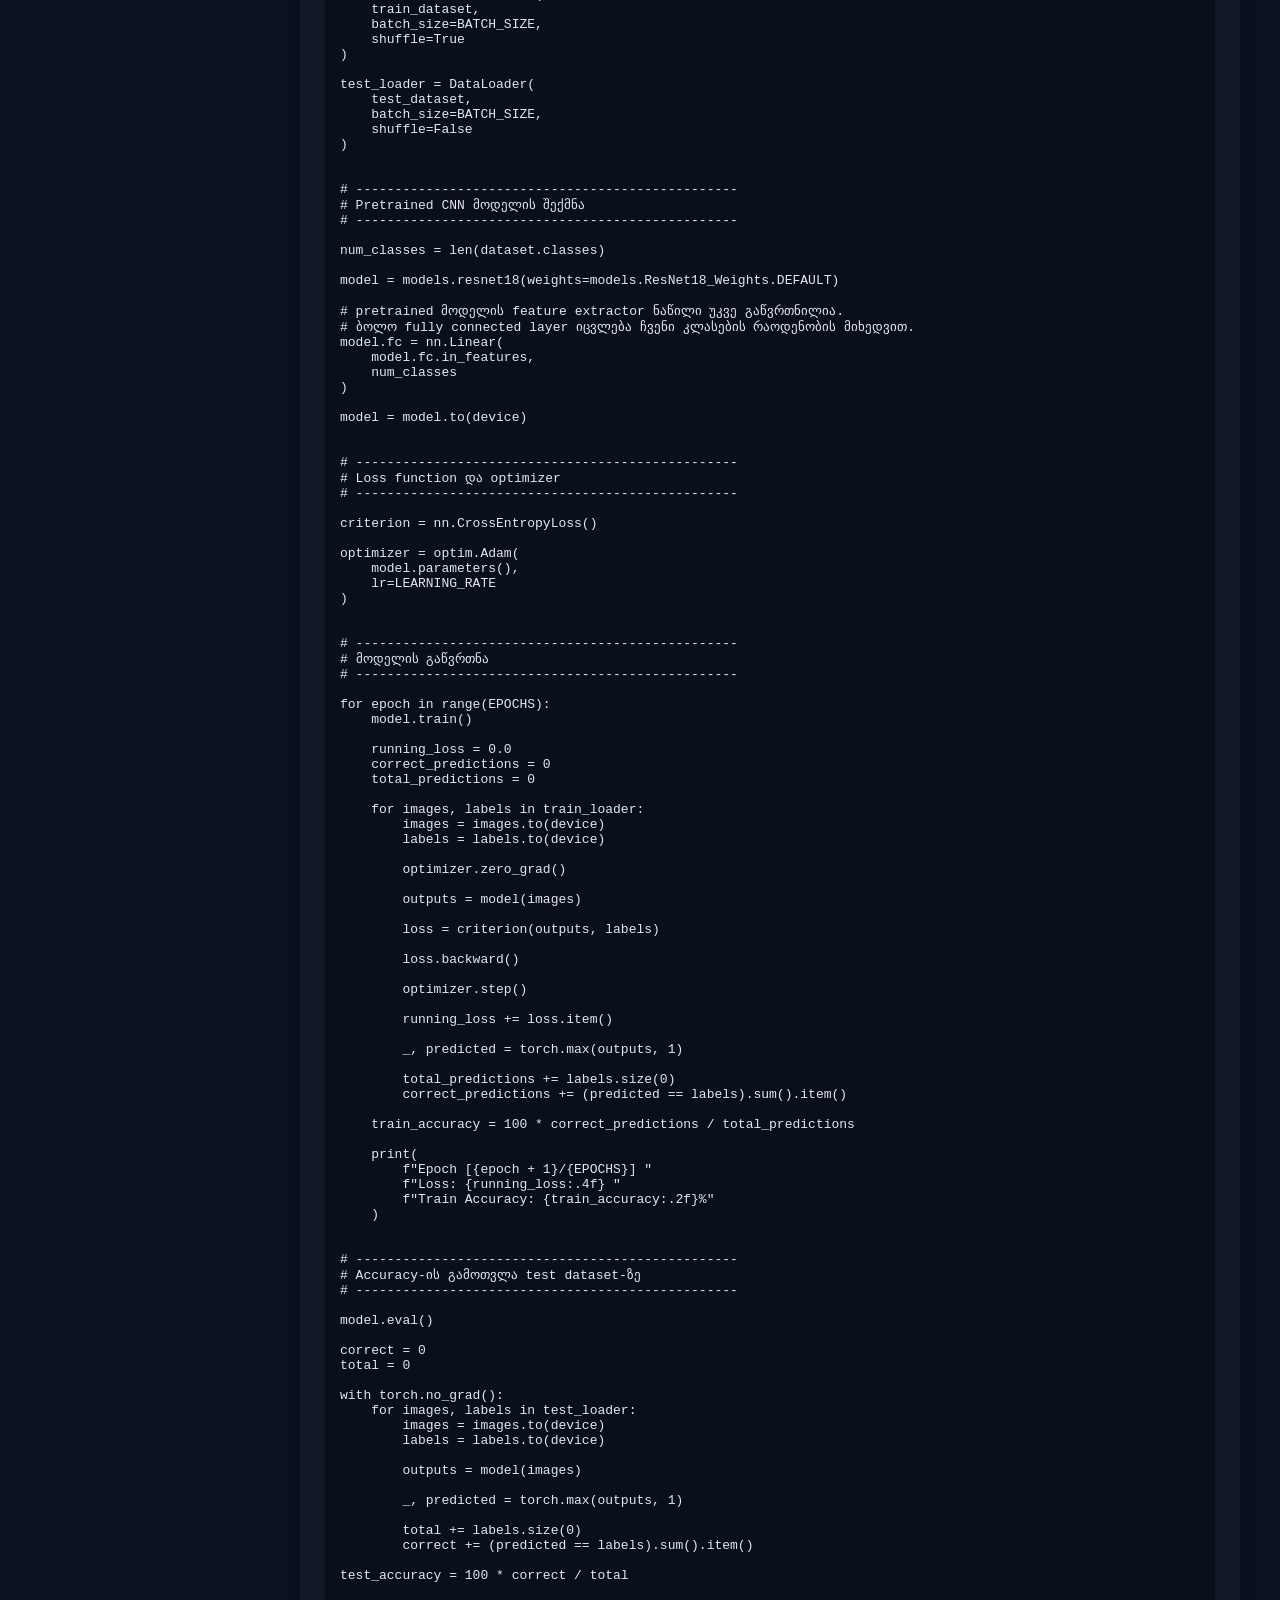
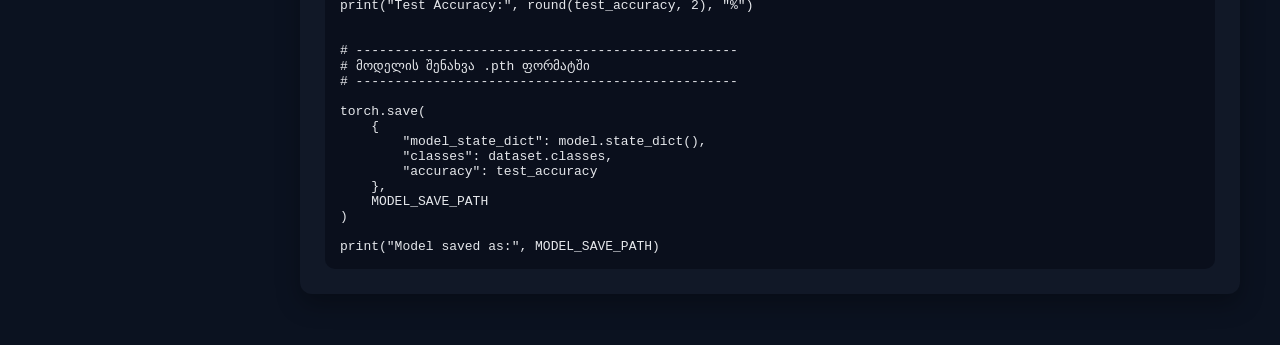
<file: pretrained-resnet18.html>
<!doctype html>
<html>
  <head>
    <title>Pretrained ResNet18</title>
    <link rel="stylesheet" href="style.css" />
  </head>

  <body>
    <div class="sidebar">
      <h2>Machine Learning</h2>

      <a href="index.html">Home</a>
      <a href="face-detection.html">Face Detection</a>
      <a href="motion-detection.html">Motion Detection</a>
      <a href="vgg16-training.html">VGG16 Training</a>
      <a href="resnet18-training.html">ResNet18 Training</a>
      <a href="pretrained-resnet18.html">Pretrained ResNet18</a>
      <a href="cifar10-cnn.html">CIFAR-10 CNN</a
      ><a href="threshold-segmentation.html">Threshold Segmentation</a
      ><a href="image-utils.html">Image Processing Utils</a>
    </div>

    <main>
      <div class="card">
        <h2>Pretrained ResNet18 Image Classification</h2>

        <p>
          How it compares to the others: This is essentially a near-duplicate of
          the ResNet18 training script from before — same architecture
          (ResNet18, pretrained, full fine-tune, all layers trainable), same
          transform/normalization, same train/test split logic, same training
          and evaluation loop. The differences are mostly cosmetic/naming:
          Variable names changed
          (running_loss/correct_predictions/total_predictions vs.
          total_loss/correct/total) LEARNING_RATE is 0.001 here too (matches the
          ResNet18 script, differs from VGG16's 0.0001) Saved dictionary key is
          "accuracy" instead of "test_accuracy" Output filename is
          pretrained_cnn_model.pth instead of resnet18_classifier.pth Imports os
          (unused in this script — likely leftover/vestigial) Functionally this
          is the same training pipeline duplicated, just relabeled — possibly an
          earlier draft or a copy made for a different project/output naming
          convention. If you're maintaining both, you'd probably want to
          consolidate them into one script to avoid drift, unless there's a
          specific reason you're keeping near-identical copies (e.g., comparing
          minor variations later).
        </p>

        <button class="copy-btn" onclick="copyCode()">Copy Full Code</button>

        <pre><code id="code">
import os
import torch
import torch.nn as nn
import torch.optim as optim

from torchvision import datasets, transforms, models
from torch.utils.data import DataLoader, random_split


# -------------------------------------------------
# ძირითადი პარამეტრები
# -------------------------------------------------

DATASET_PATH = "dataset"
MODEL_SAVE_PATH = "pretrained_cnn_model.pth"

BATCH_SIZE = 4
EPOCHS = 5
LEARNING_RATE = 0.001

IMAGE_SIZE = 224


# -------------------------------------------------
# მოწყობილობის არჩევა
# -------------------------------------------------

device = torch.device("cuda" if torch.cuda.is_available() else "cpu")

print("Using device:", device)


# -------------------------------------------------
# სურათების მომზადება
# -------------------------------------------------

transform = transforms.Compose([
    transforms.Resize((IMAGE_SIZE, IMAGE_SIZE)),
    transforms.ToTensor(),

    # ეს მნიშვნელობები გამოიყენება ImageNet-ზე გაწვრთნილი მოდელებისთვის.
    # pretrained ResNet18 სწორედ ImageNet-ზეა გაწვრთნილი.
    transforms.Normalize(
        mean=[0.485, 0.456, 0.406],
        std=[0.229, 0.224, 0.225]
    )
])


# -------------------------------------------------
# Dataset-ის ჩატვირთვა
# -------------------------------------------------

dataset = datasets.ImageFolder(
    root=DATASET_PATH,
    transform=transform
)

print("Classes:", dataset.classes)
print("Total images:", len(dataset))


# -------------------------------------------------
# Train/Test გაყოფა
# -------------------------------------------------

train_size = int(0.8 * len(dataset))
test_size = len(dataset) - train_size

train_dataset, test_dataset = random_split(
    dataset,
    [train_size, test_size]
)

train_loader = DataLoader(
    train_dataset,
    batch_size=BATCH_SIZE,
    shuffle=True
)

test_loader = DataLoader(
    test_dataset,
    batch_size=BATCH_SIZE,
    shuffle=False
)


# -------------------------------------------------
# Pretrained CNN მოდელის შექმნა
# -------------------------------------------------

num_classes = len(dataset.classes)

model = models.resnet18(weights=models.ResNet18_Weights.DEFAULT)

# pretrained მოდელის feature extractor ნაწილი უკვე გაწვრთნილია.
# ბოლო fully connected layer იცვლება ჩვენი კლასების რაოდენობის მიხედვით.
model.fc = nn.Linear(
    model.fc.in_features,
    num_classes
)

model = model.to(device)


# -------------------------------------------------
# Loss function და optimizer
# -------------------------------------------------

criterion = nn.CrossEntropyLoss()

optimizer = optim.Adam(
    model.parameters(),
    lr=LEARNING_RATE
)


# -------------------------------------------------
# მოდელის გაწვრთნა
# -------------------------------------------------

for epoch in range(EPOCHS):
    model.train()

    running_loss = 0.0
    correct_predictions = 0
    total_predictions = 0

    for images, labels in train_loader:
        images = images.to(device)
        labels = labels.to(device)

        optimizer.zero_grad()

        outputs = model(images)

        loss = criterion(outputs, labels)

        loss.backward()

        optimizer.step()

        running_loss += loss.item()

        _, predicted = torch.max(outputs, 1)

        total_predictions += labels.size(0)
        correct_predictions += (predicted == labels).sum().item()

    train_accuracy = 100 * correct_predictions / total_predictions

    print(
        f"Epoch [{epoch + 1}/{EPOCHS}] "
        f"Loss: {running_loss:.4f} "
        f"Train Accuracy: {train_accuracy:.2f}%"
    )


# -------------------------------------------------
# Accuracy-ის გამოთვლა test dataset-ზე
# -------------------------------------------------

model.eval()

correct = 0
total = 0

with torch.no_grad():
    for images, labels in test_loader:
        images = images.to(device)
        labels = labels.to(device)

        outputs = model(images)

        _, predicted = torch.max(outputs, 1)

        total += labels.size(0)
        correct += (predicted == labels).sum().item()

test_accuracy = 100 * correct / total

print("Test Accuracy:", round(test_accuracy, 2), "%")


# -------------------------------------------------
# მოდელის შენახვა .pth ფორმატში
# -------------------------------------------------

torch.save(
    {
        "model_state_dict": model.state_dict(),
        "classes": dataset.classes,
        "accuracy": test_accuracy
    },
    MODEL_SAVE_PATH
)

print("Model saved as:", MODEL_SAVE_PATH)
</code></pre>
      </div>
    </main>

    <script>
      function copyCode() {
        navigator.clipboard.writeText(
          document.getElementById("code").innerText,
        );
      }
    </script>
  </body>
</html>
</file>
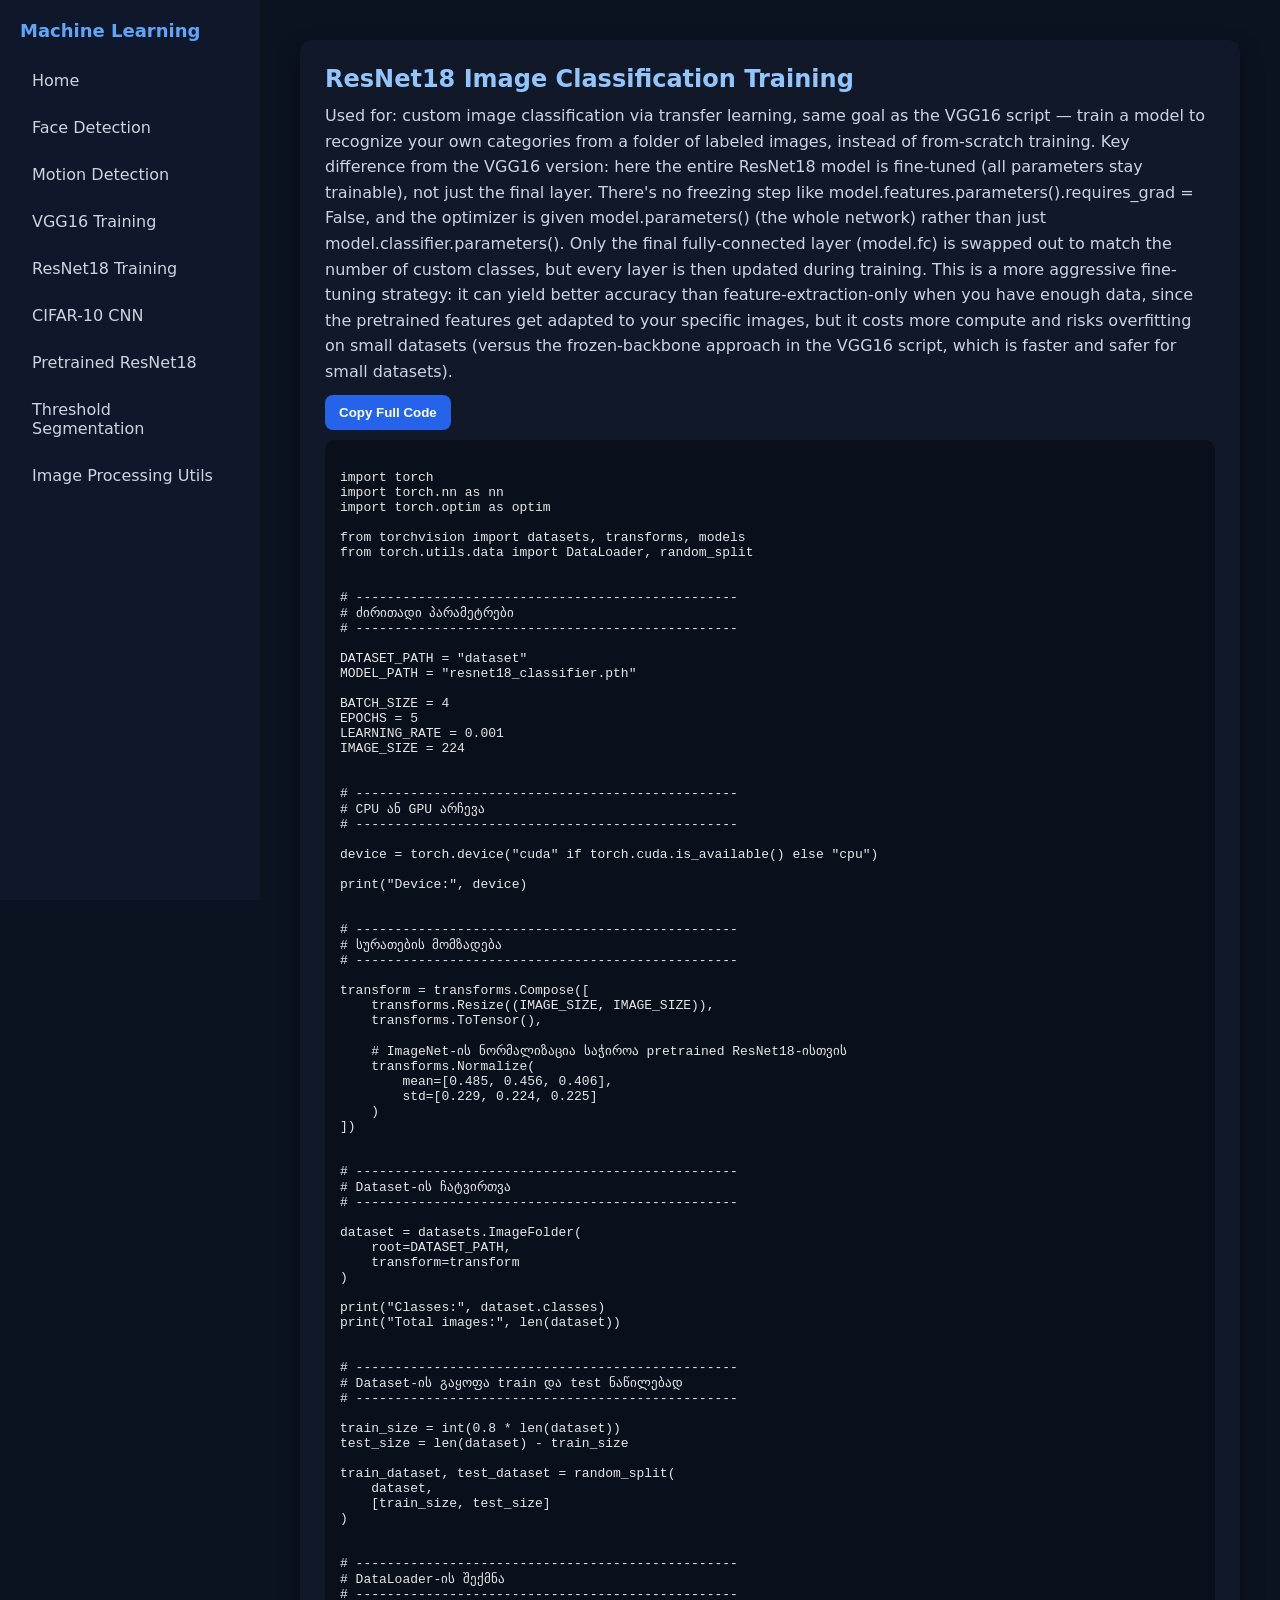
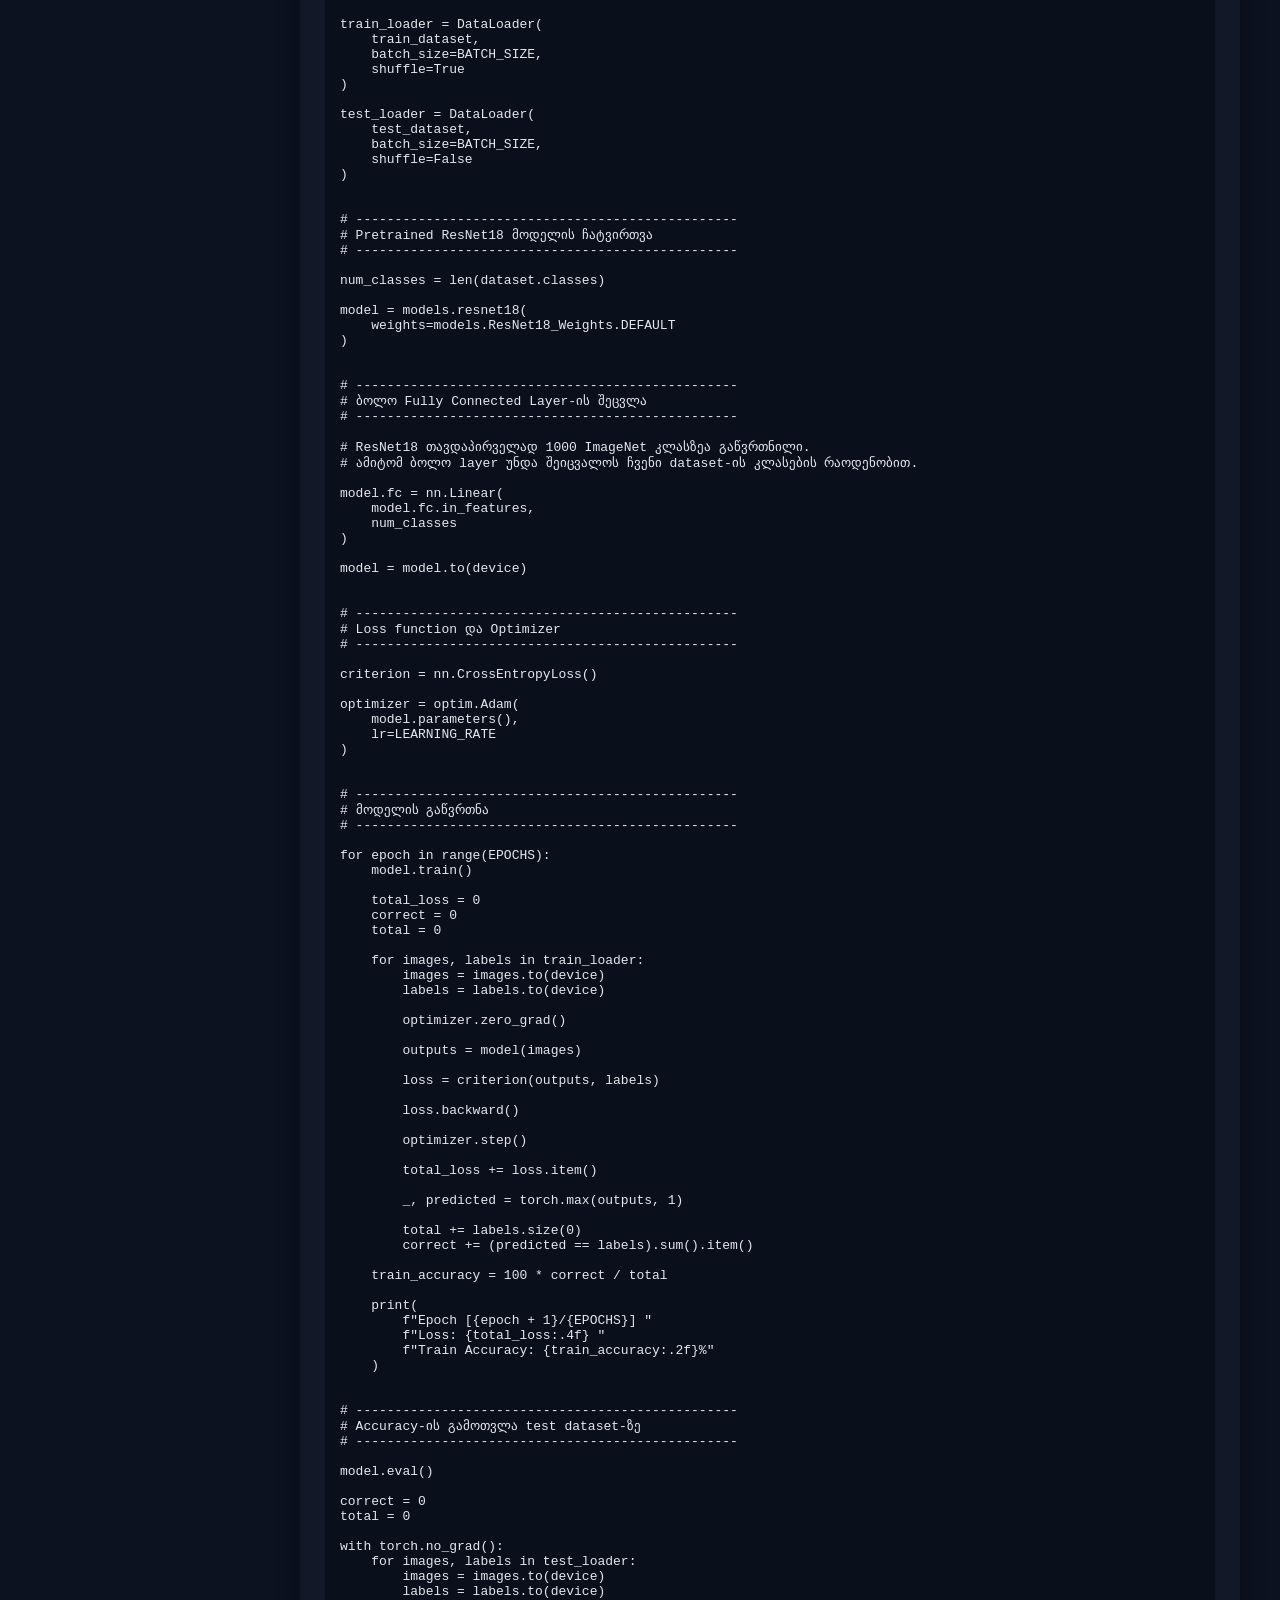
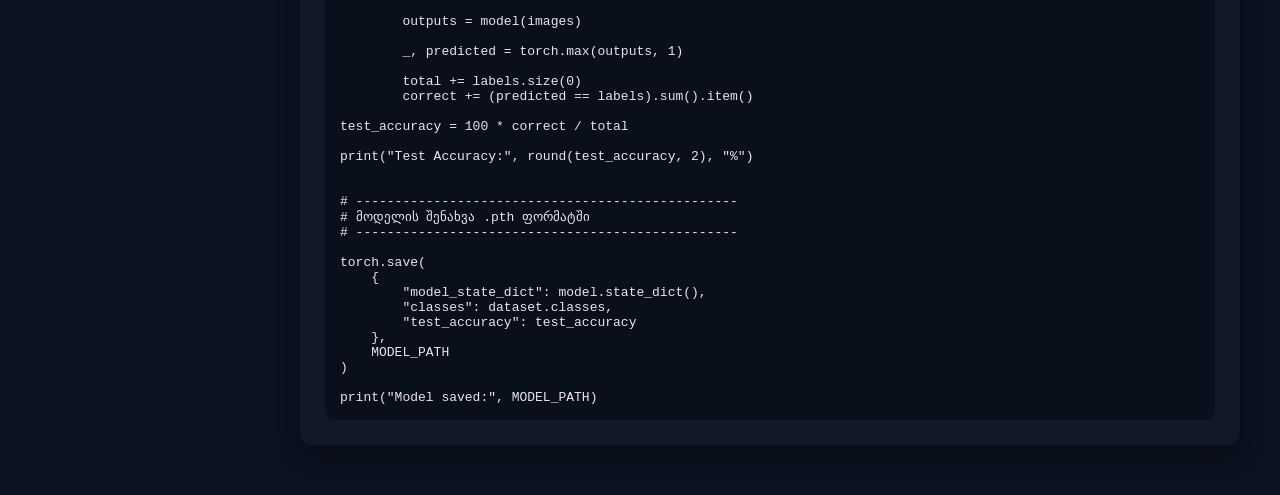
<file: resnet18-training.html>
<!doctype html>
<html>
  <head>
    <title>ResNet18 Training</title>
    <link rel="stylesheet" href="style.css" />
  </head>

  <body>
    <div class="sidebar">
      <h2>Machine Learning</h2>

      <a href="index.html">Home</a>
      <a href="face-detection.html">Face Detection</a>
      <a href="motion-detection.html">Motion Detection</a>
      <a href="vgg16-training.html">VGG16 Training</a>
      <a href="resnet18-training.html">ResNet18 Training</a
      ><a href="cifar10-cnn.html">CIFAR-10 CNN</a
      ><a href="pretrained-resnet18.html">Pretrained ResNet18</a
      ><a href="threshold-segmentation.html">Threshold Segmentation</a
      ><a href="image-utils.html">Image Processing Utils</a>
    </div>

    <main>
      <div class="card">
        <h2>ResNet18 Image Classification Training</h2>

        <p>
          Used for: custom image classification via transfer learning, same goal
          as the VGG16 script — train a model to recognize your own categories
          from a folder of labeled images, instead of from-scratch training. Key
          difference from the VGG16 version: here the entire ResNet18 model is
          fine-tuned (all parameters stay trainable), not just the final layer.
          There's no freezing step like
          model.features.parameters().requires_grad = False, and the optimizer
          is given model.parameters() (the whole network) rather than just
          model.classifier.parameters(). Only the final fully-connected layer
          (model.fc) is swapped out to match the number of custom classes, but
          every layer is then updated during training. This is a more aggressive
          fine-tuning strategy: it can yield better accuracy than
          feature-extraction-only when you have enough data, since the
          pretrained features get adapted to your specific images, but it costs
          more compute and risks overfitting on small datasets (versus the
          frozen-backbone approach in the VGG16 script, which is faster and
          safer for small datasets).
        </p>

        <button class="copy-btn" onclick="copyCode()">Copy Full Code</button>

        <pre><code id="code">
import torch
import torch.nn as nn
import torch.optim as optim

from torchvision import datasets, transforms, models
from torch.utils.data import DataLoader, random_split


# -------------------------------------------------
# ძირითადი პარამეტრები
# -------------------------------------------------

DATASET_PATH = "dataset"
MODEL_PATH = "resnet18_classifier.pth"

BATCH_SIZE = 4
EPOCHS = 5
LEARNING_RATE = 0.001
IMAGE_SIZE = 224


# -------------------------------------------------
# CPU ან GPU არჩევა
# -------------------------------------------------

device = torch.device("cuda" if torch.cuda.is_available() else "cpu")

print("Device:", device)


# -------------------------------------------------
# სურათების მომზადება
# -------------------------------------------------

transform = transforms.Compose([
    transforms.Resize((IMAGE_SIZE, IMAGE_SIZE)),
    transforms.ToTensor(),

    # ImageNet-ის ნორმალიზაცია საჭიროა pretrained ResNet18-ისთვის
    transforms.Normalize(
        mean=[0.485, 0.456, 0.406],
        std=[0.229, 0.224, 0.225]
    )
])


# -------------------------------------------------
# Dataset-ის ჩატვირთვა
# -------------------------------------------------

dataset = datasets.ImageFolder(
    root=DATASET_PATH,
    transform=transform
)

print("Classes:", dataset.classes)
print("Total images:", len(dataset))


# -------------------------------------------------
# Dataset-ის გაყოფა train და test ნაწილებად
# -------------------------------------------------

train_size = int(0.8 * len(dataset))
test_size = len(dataset) - train_size

train_dataset, test_dataset = random_split(
    dataset,
    [train_size, test_size]
)


# -------------------------------------------------
# DataLoader-ის შექმნა
# -------------------------------------------------

train_loader = DataLoader(
    train_dataset,
    batch_size=BATCH_SIZE,
    shuffle=True
)

test_loader = DataLoader(
    test_dataset,
    batch_size=BATCH_SIZE,
    shuffle=False
)


# -------------------------------------------------
# Pretrained ResNet18 მოდელის ჩატვირთვა
# -------------------------------------------------

num_classes = len(dataset.classes)

model = models.resnet18(
    weights=models.ResNet18_Weights.DEFAULT
)


# -------------------------------------------------
# ბოლო Fully Connected Layer-ის შეცვლა
# -------------------------------------------------

# ResNet18 თავდაპირველად 1000 ImageNet კლასზეა გაწვრთნილი.
# ამიტომ ბოლო layer უნდა შეიცვალოს ჩვენი dataset-ის კლასების რაოდენობით.

model.fc = nn.Linear(
    model.fc.in_features,
    num_classes
)

model = model.to(device)


# -------------------------------------------------
# Loss function და Optimizer
# -------------------------------------------------

criterion = nn.CrossEntropyLoss()

optimizer = optim.Adam(
    model.parameters(),
    lr=LEARNING_RATE
)


# -------------------------------------------------
# მოდელის გაწვრთნა
# -------------------------------------------------

for epoch in range(EPOCHS):
    model.train()

    total_loss = 0
    correct = 0
    total = 0

    for images, labels in train_loader:
        images = images.to(device)
        labels = labels.to(device)

        optimizer.zero_grad()

        outputs = model(images)

        loss = criterion(outputs, labels)

        loss.backward()

        optimizer.step()

        total_loss += loss.item()

        _, predicted = torch.max(outputs, 1)

        total += labels.size(0)
        correct += (predicted == labels).sum().item()

    train_accuracy = 100 * correct / total

    print(
        f"Epoch [{epoch + 1}/{EPOCHS}] "
        f"Loss: {total_loss:.4f} "
        f"Train Accuracy: {train_accuracy:.2f}%"
    )


# -------------------------------------------------
# Accuracy-ის გამოთვლა test dataset-ზე
# -------------------------------------------------

model.eval()

correct = 0
total = 0

with torch.no_grad():
    for images, labels in test_loader:
        images = images.to(device)
        labels = labels.to(device)

        outputs = model(images)

        _, predicted = torch.max(outputs, 1)

        total += labels.size(0)
        correct += (predicted == labels).sum().item()

test_accuracy = 100 * correct / total

print("Test Accuracy:", round(test_accuracy, 2), "%")


# -------------------------------------------------
# მოდელის შენახვა .pth ფორმატში
# -------------------------------------------------

torch.save(
    {
        "model_state_dict": model.state_dict(),
        "classes": dataset.classes,
        "test_accuracy": test_accuracy
    },
    MODEL_PATH
)

print("Model saved:", MODEL_PATH)
</code></pre>
      </div>
    </main>

    <script>
      function copyCode() {
        navigator.clipboard.writeText(
          document.getElementById("code").innerText,
        );
      }
    </script>
  </body>
</html>
</file>
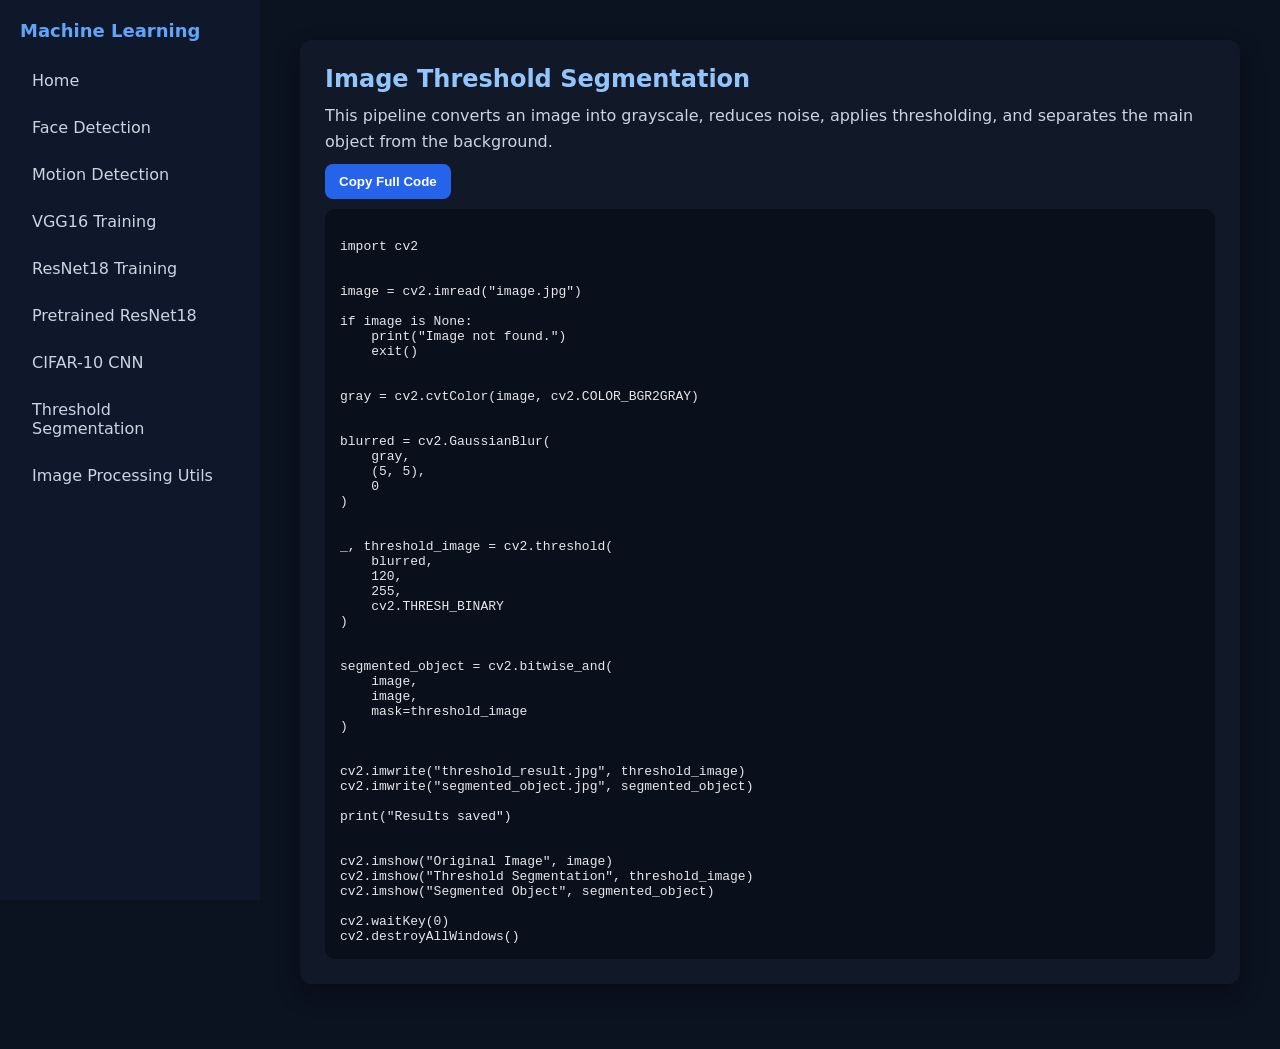
<file: threshold-segmentation.html>
<!doctype html>
<html>
  <head>
    <title>Threshold Segmentation</title>
    <link rel="stylesheet" href="style.css" />
  </head>

  <body>
    <div class="sidebar">
      <h2>Machine Learning</h2>

      <a href="index.html">Home</a>
      <a href="face-detection.html">Face Detection</a>
      <a href="motion-detection.html">Motion Detection</a>
      <a href="vgg16-training.html">VGG16 Training</a>
      <a href="resnet18-training.html">ResNet18 Training</a>
      <a href="pretrained-resnet18.html">Pretrained ResNet18</a>
      <a href="cifar10-cnn.html">CIFAR-10 CNN</a>
      <a href="threshold-segmentation.html">Threshold Segmentation</a
      ><a href="image-utils.html">Image Processing Utils</a>
    </div>

    <main>
      <div class="card">
        <h2>Image Threshold Segmentation</h2>

        <p>
          This pipeline converts an image into grayscale, reduces noise, applies
          thresholding, and separates the main object from the background.
        </p>

        <button class="copy-btn" onclick="copyCode()">Copy Full Code</button>

        <pre><code id="code">
import cv2


image = cv2.imread("image.jpg")

if image is None:
    print("Image not found.")
    exit()


gray = cv2.cvtColor(image, cv2.COLOR_BGR2GRAY)


blurred = cv2.GaussianBlur(
    gray,
    (5, 5),
    0
)


_, threshold_image = cv2.threshold(
    blurred,
    120,
    255,
    cv2.THRESH_BINARY
)


segmented_object = cv2.bitwise_and(
    image,
    image,
    mask=threshold_image
)


cv2.imwrite("threshold_result.jpg", threshold_image)
cv2.imwrite("segmented_object.jpg", segmented_object)

print("Results saved")


cv2.imshow("Original Image", image)
cv2.imshow("Threshold Segmentation", threshold_image)
cv2.imshow("Segmented Object", segmented_object)

cv2.waitKey(0)
cv2.destroyAllWindows()
</code></pre>
      </div>
    </main>

    <script>
      function copyCode() {
        navigator.clipboard.writeText(
          document.getElementById("code").innerText,
        );
      }
    </script>
  </body>
</html>
</file>
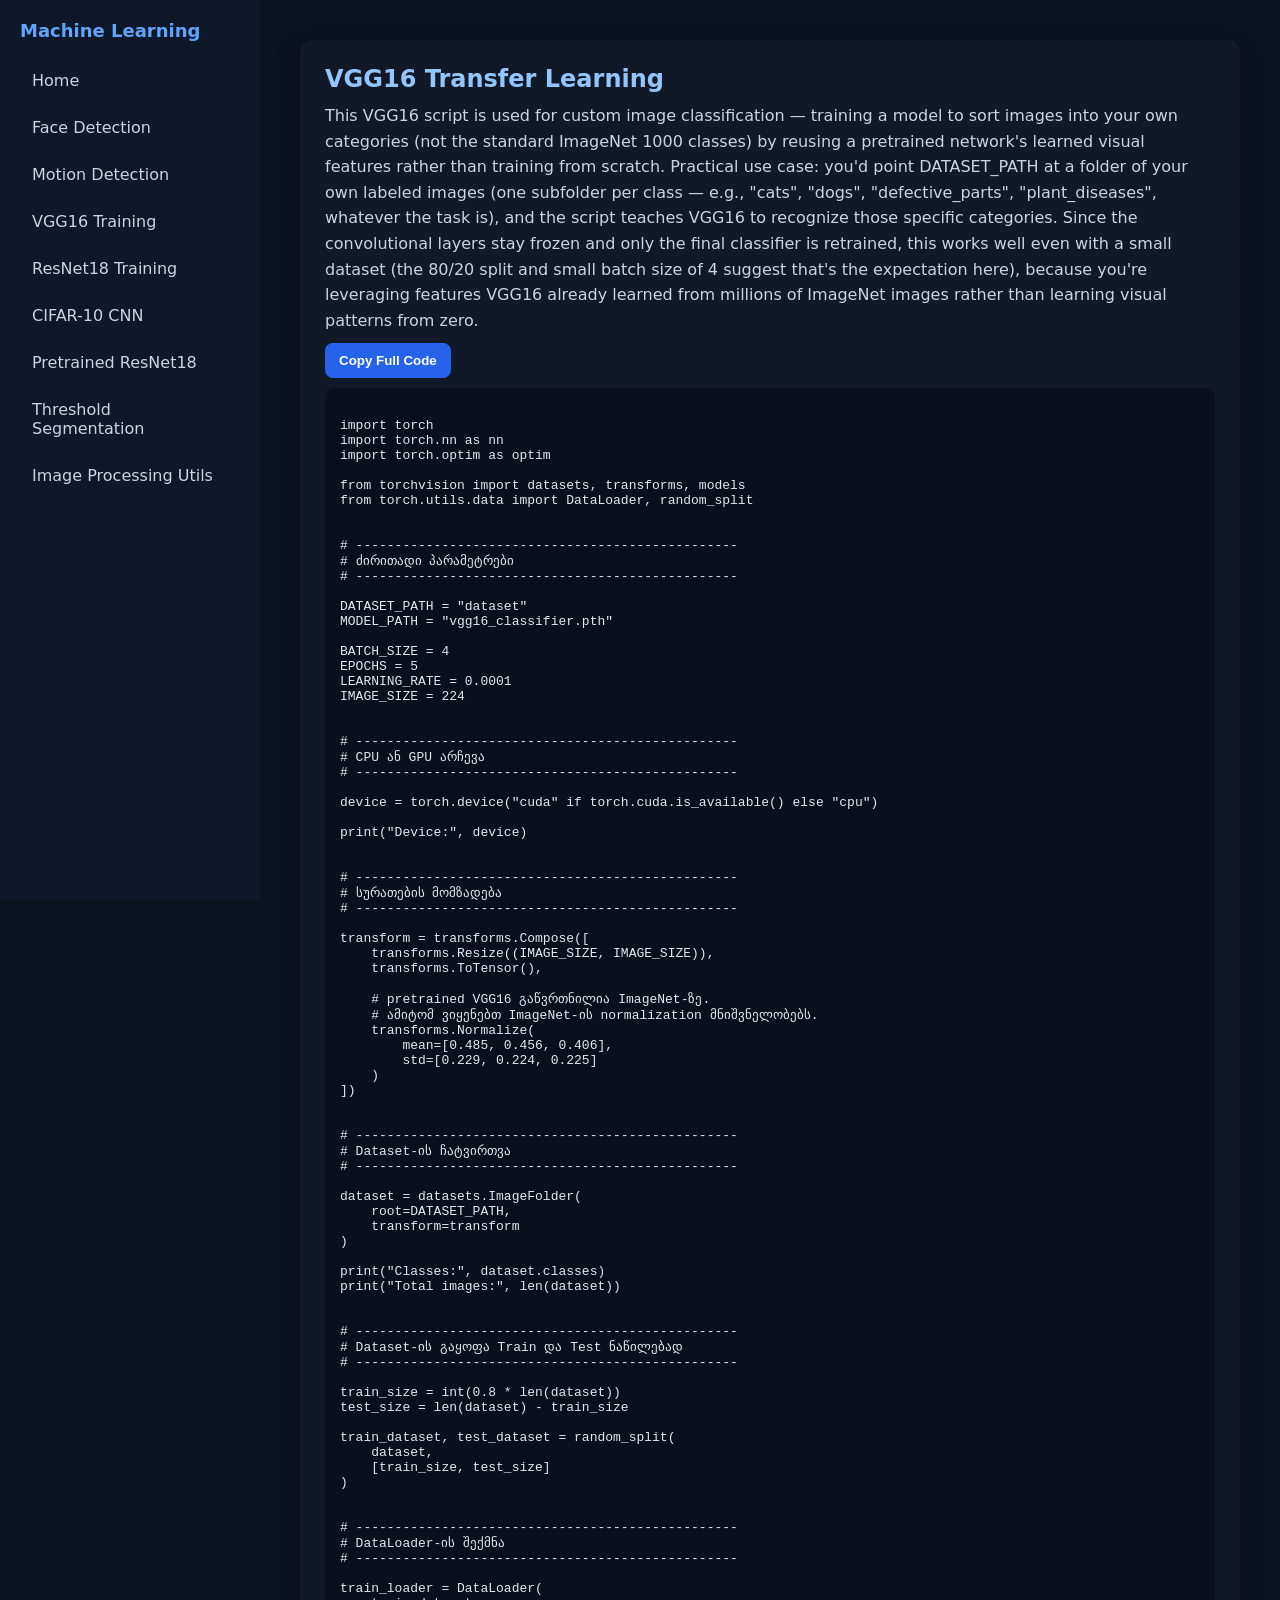
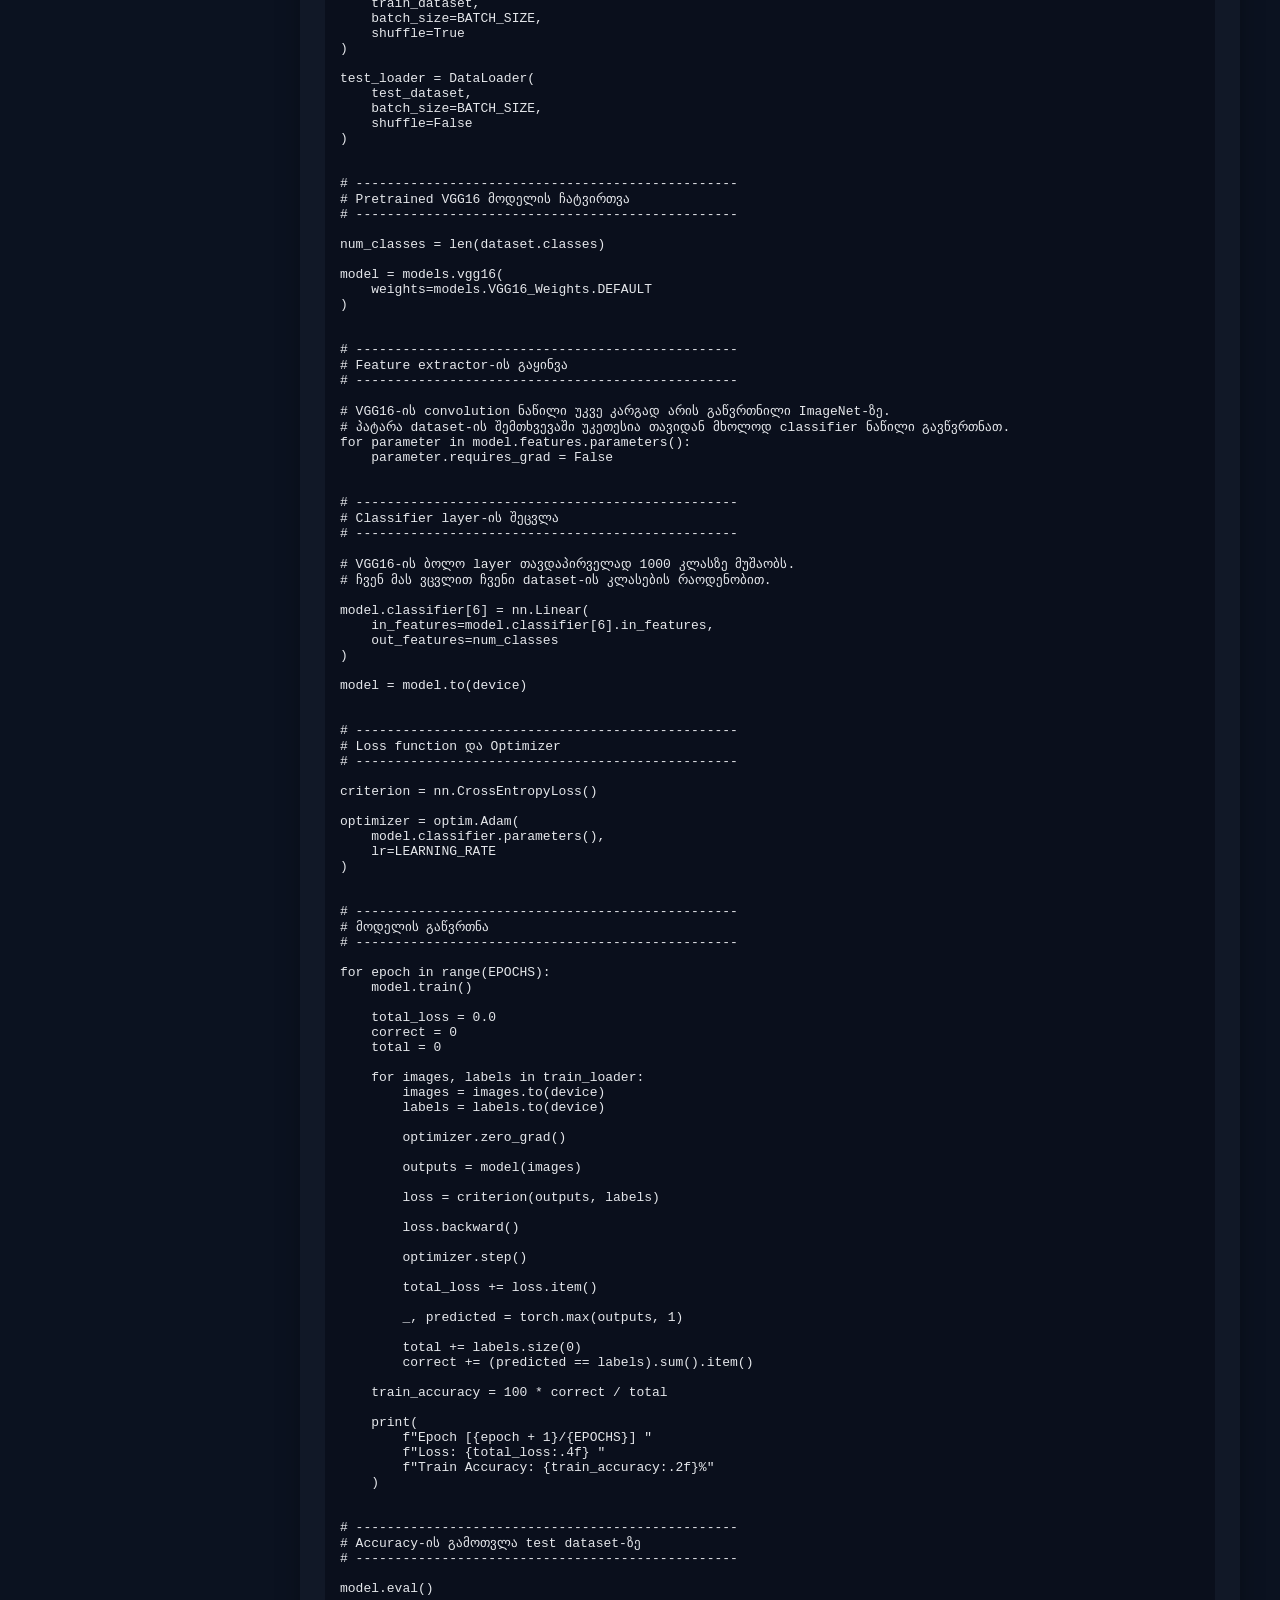
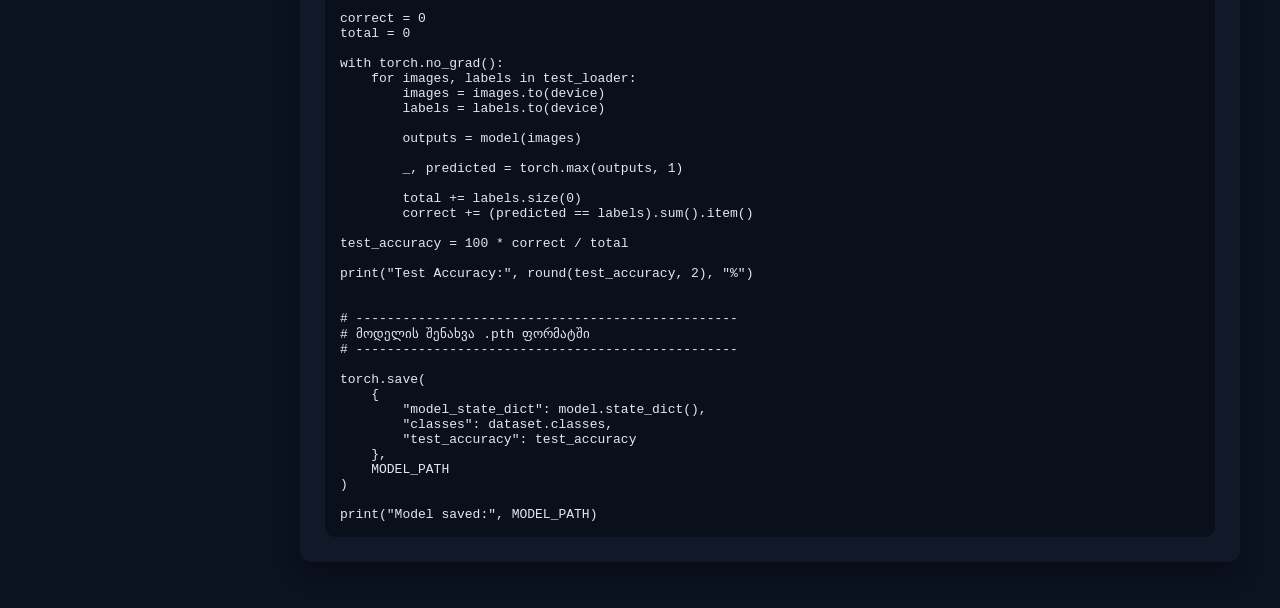
<file: vgg16-training.html>
<!doctype html>
<html>
  <head>
    <title>VGG16 Training</title>
    <link rel="stylesheet" href="style.css" />
  </head>
  <body>
    <div class="sidebar">
      <h2>Machine Learning</h2>
      <a href="index.html">Home</a>
      <a href="face-detection.html">Face Detection</a>
      <a href="motion-detection.html">Motion Detection</a>
      <a href="vgg16-training.html">VGG16 Training</a>
      <a href="resnet18-training.html">ResNet18 Training</a>
      <a href="cifar10-cnn.html">CIFAR-10 CNN</a
      ><a href="pretrained-resnet18.html">Pretrained ResNet18</a
      ><a href="threshold-segmentation.html">Threshold Segmentation</a
      ><a href="image-utils.html">Image Processing Utils</a>
    </div>

    <main>
      <div class="card">
        <h2>VGG16 Transfer Learning</h2>

        <p>
          This VGG16 script is used for custom image classification — training a
          model to sort images into your own categories (not the standard
          ImageNet 1000 classes) by reusing a pretrained network's learned
          visual features rather than training from scratch. Practical use case:
          you'd point DATASET_PATH at a folder of your own labeled images (one
          subfolder per class — e.g., "cats", "dogs", "defective_parts",
          "plant_diseases", whatever the task is), and the script teaches VGG16
          to recognize those specific categories. Since the convolutional layers
          stay frozen and only the final classifier is retrained, this works
          well even with a small dataset (the 80/20 split and small batch size
          of 4 suggest that's the expectation here), because you're leveraging
          features VGG16 already learned from millions of ImageNet images rather
          than learning visual patterns from zero.
        </p>

        <button class="copy-btn" onclick="copyCode()">Copy Full Code</button>

        <pre><code id="code">
import torch
import torch.nn as nn
import torch.optim as optim

from torchvision import datasets, transforms, models
from torch.utils.data import DataLoader, random_split


# -------------------------------------------------
# ძირითადი პარამეტრები
# -------------------------------------------------

DATASET_PATH = "dataset"
MODEL_PATH = "vgg16_classifier.pth"

BATCH_SIZE = 4
EPOCHS = 5
LEARNING_RATE = 0.0001
IMAGE_SIZE = 224


# -------------------------------------------------
# CPU ან GPU არჩევა
# -------------------------------------------------

device = torch.device("cuda" if torch.cuda.is_available() else "cpu")

print("Device:", device)


# -------------------------------------------------
# სურათების მომზადება
# -------------------------------------------------

transform = transforms.Compose([
    transforms.Resize((IMAGE_SIZE, IMAGE_SIZE)),
    transforms.ToTensor(),

    # pretrained VGG16 გაწვრთნილია ImageNet-ზე.
    # ამიტომ ვიყენებთ ImageNet-ის normalization მნიშვნელობებს.
    transforms.Normalize(
        mean=[0.485, 0.456, 0.406],
        std=[0.229, 0.224, 0.225]
    )
])


# -------------------------------------------------
# Dataset-ის ჩატვირთვა
# -------------------------------------------------

dataset = datasets.ImageFolder(
    root=DATASET_PATH,
    transform=transform
)

print("Classes:", dataset.classes)
print("Total images:", len(dataset))


# -------------------------------------------------
# Dataset-ის გაყოფა Train და Test ნაწილებად
# -------------------------------------------------

train_size = int(0.8 * len(dataset))
test_size = len(dataset) - train_size

train_dataset, test_dataset = random_split(
    dataset,
    [train_size, test_size]
)


# -------------------------------------------------
# DataLoader-ის შექმნა
# -------------------------------------------------

train_loader = DataLoader(
    train_dataset,
    batch_size=BATCH_SIZE,
    shuffle=True
)

test_loader = DataLoader(
    test_dataset,
    batch_size=BATCH_SIZE,
    shuffle=False
)


# -------------------------------------------------
# Pretrained VGG16 მოდელის ჩატვირთვა
# -------------------------------------------------

num_classes = len(dataset.classes)

model = models.vgg16(
    weights=models.VGG16_Weights.DEFAULT
)


# -------------------------------------------------
# Feature extractor-ის გაყინვა
# -------------------------------------------------

# VGG16-ის convolution ნაწილი უკვე კარგად არის გაწვრთნილი ImageNet-ზე.
# პატარა dataset-ის შემთხვევაში უკეთესია თავიდან მხოლოდ classifier ნაწილი გავწვრთნათ.
for parameter in model.features.parameters():
    parameter.requires_grad = False


# -------------------------------------------------
# Classifier layer-ის შეცვლა
# -------------------------------------------------

# VGG16-ის ბოლო layer თავდაპირველად 1000 კლასზე მუშაობს.
# ჩვენ მას ვცვლით ჩვენი dataset-ის კლასების რაოდენობით.

model.classifier[6] = nn.Linear(
    in_features=model.classifier[6].in_features,
    out_features=num_classes
)

model = model.to(device)


# -------------------------------------------------
# Loss function და Optimizer
# -------------------------------------------------

criterion = nn.CrossEntropyLoss()

optimizer = optim.Adam(
    model.classifier.parameters(),
    lr=LEARNING_RATE
)


# -------------------------------------------------
# მოდელის გაწვრთნა
# -------------------------------------------------

for epoch in range(EPOCHS):
    model.train()

    total_loss = 0.0
    correct = 0
    total = 0

    for images, labels in train_loader:
        images = images.to(device)
        labels = labels.to(device)

        optimizer.zero_grad()

        outputs = model(images)

        loss = criterion(outputs, labels)

        loss.backward()

        optimizer.step()

        total_loss += loss.item()

        _, predicted = torch.max(outputs, 1)

        total += labels.size(0)
        correct += (predicted == labels).sum().item()

    train_accuracy = 100 * correct / total

    print(
        f"Epoch [{epoch + 1}/{EPOCHS}] "
        f"Loss: {total_loss:.4f} "
        f"Train Accuracy: {train_accuracy:.2f}%"
    )


# -------------------------------------------------
# Accuracy-ის გამოთვლა test dataset-ზე
# -------------------------------------------------

model.eval()

correct = 0
total = 0

with torch.no_grad():
    for images, labels in test_loader:
        images = images.to(device)
        labels = labels.to(device)

        outputs = model(images)

        _, predicted = torch.max(outputs, 1)

        total += labels.size(0)
        correct += (predicted == labels).sum().item()

test_accuracy = 100 * correct / total

print("Test Accuracy:", round(test_accuracy, 2), "%")


# -------------------------------------------------
# მოდელის შენახვა .pth ფორმატში
# -------------------------------------------------

torch.save(
    {
        "model_state_dict": model.state_dict(),
        "classes": dataset.classes,
        "test_accuracy": test_accuracy
    },
    MODEL_PATH
)

print("Model saved:", MODEL_PATH)
</code></pre>
      </div>
    </main>

    <script>
      function copyCode() {
        navigator.clipboard.writeText(
          document.getElementById("code").innerText,
        );
      }
    </script>
  </body>
</html>
</file>
<file: style.css>
* {
  margin: 0;
  padding: 0;
  box-sizing: border-box;
}

body {
  font-family:
    system-ui,
    -apple-system,
    Segoe UI,
    Roboto,
    Arial;
  background: #0b1220;
  color: #e5e7eb;
  display: flex;
}

/* SIDEBAR */
.sidebar {
  width: 260px;
  min-height: 100vh;
  background: #0f172a;
  padding: 20px;
  position: fixed;
}

.sidebar h2 {
  font-size: 18px;
  margin-bottom: 20px;
  color: #60a5fa;
}

.sidebar a {
  display: block;
  color: #cbd5e1;
  text-decoration: none;
  padding: 10px 12px;
  border-radius: 8px;
  margin-bottom: 8px;
  transition: 0.2s;
}

.sidebar a:hover {
  background: #1e293b;
  color: white;
}

/* MAIN */
main {
  margin-left: 260px;
  padding: 40px;
  width: 100%;
}

.card {
  background: #111827;
  padding: 25px;
  border-radius: 12px;
  margin-bottom: 25px;
  box-shadow: 0 10px 25px rgba(0, 0, 0, 0.3);
}

h1,
h2,
h3 {
  color: #93c5fd;
  margin-bottom: 10px;
}

p {
  color: #cbd5e1;
  margin-bottom: 10px;
  line-height: 1.6;
}

pre {
  background: #0a0f1c;
  padding: 15px;
  border-radius: 10px;
  overflow: auto;
  color: #e5e7eb;
}

.copy-btn {
  background: #2563eb;
  color: white;
  border: none;
  padding: 10px 14px;
  border-radius: 8px;
  cursor: pointer;
  margin-bottom: 10px;
  font-weight: 600;
}

.copy-btn:hover {
  background: #1d4ed8;
}

ul,
ol {
  margin-left: 20px;
  color: #cbd5e1;
}

.nav-title {
  font-size: 14px;
  color: #64748b;
  margin-top: 20px;
  margin-bottom: 10px;
}
</file>
